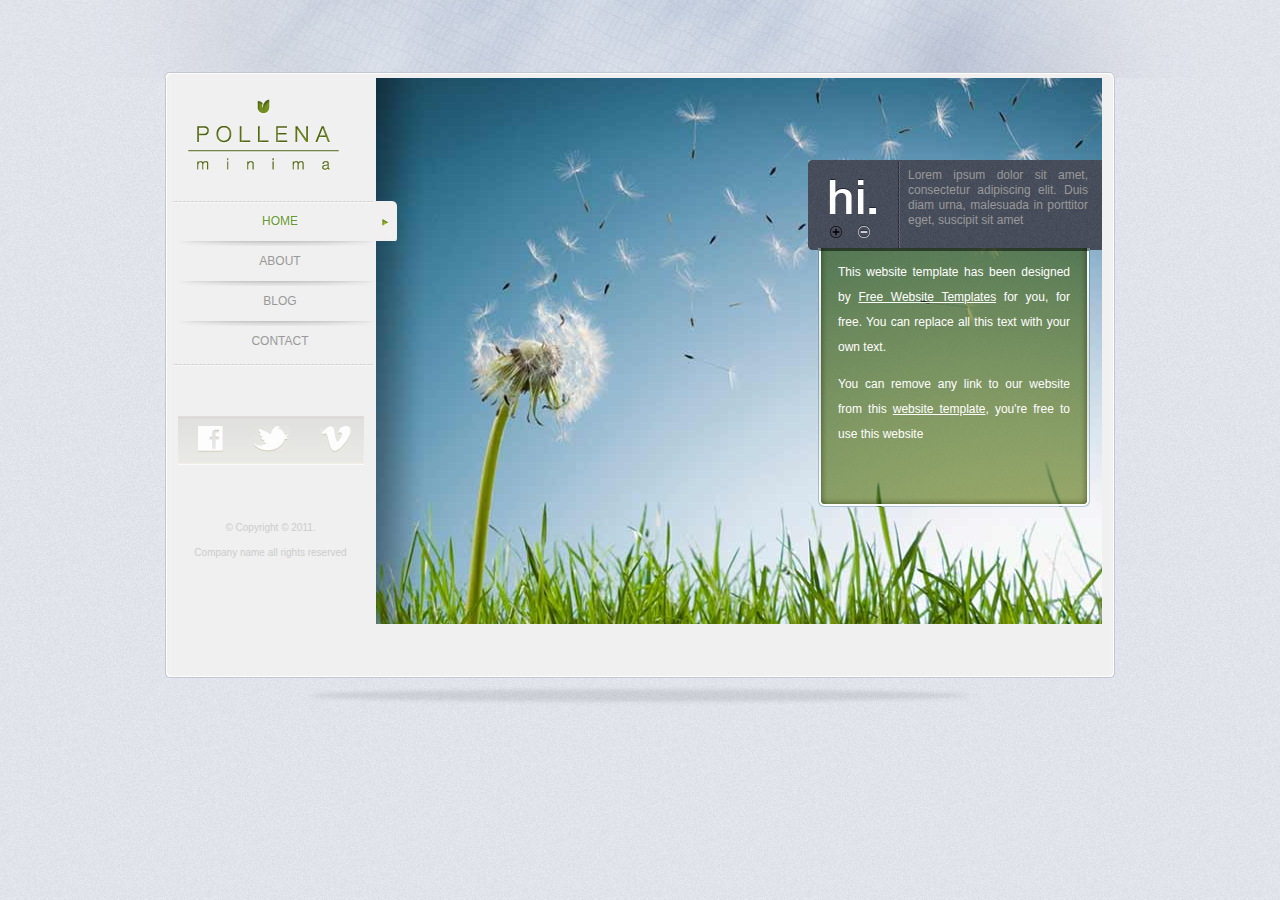
<file: YouTune/index.html>
<!DOCTYPE html >
<!--  Website template by freewebsitetemplates.com  -->
<html>

<head>
	<title>Minimalistic Web Template</title>
	<meta  charset="iso-8859-1" />
	<link href="css/style.css" rel="stylesheet" type="text/css" />
	<!--[if IE 6]>
		<link href="css/ie6.css" rel="stylesheet" type="text/css" />
	<![endif]-->
	<!--[if IE 7]>
        <link href="css/ie7.css" rel="stylesheet" type="text/css" />  
	<![endif]-->
</head>

<body>
	  <div id="background">
			  <div id="page">
			
					 <div class="header">
						<div class="footer">
							<div class="body">
							  
									<div id="sidebar">
									    <a href="index.html"><img id="logo" src="images/logo.gif" with="154" height="74" alt="" title=""/></a>
									
										
										<ul class="navigation">
										    <li class="active" ><a href="index.html">HOME</a></li>
											<li><a href="about.html">ABOUT</a></li>
											<li><a href="blog.html">BLOG</a></li>
											<li class="last" ><a href="contact.html">CONTACT</a></li>
										</ul>
										
										<div class="connect">
										    <a href="http://facebook.com/freewebsitetemplates" class="facebook">&nbsp;</a>
											<a href="http://twitter.com/fwtemplates" class="twitter">&nbsp;</a>
											<a href="http://www.youtube.com/fwtemplates" class="vimeo">&nbsp;</a>
										</div>
										
										<div class="footenote">
										  <span>&copy; Copyright &copy; 2011.</span>
										  <span><a href="index.html">Company name</a> all rights reserved</span>
										</div>
										
									</div>
									<div id="content" >
									
									    <img src="images/cotton-flower.jpg" width="726" height="546" alt="" title="">
										<div class="featured">
										      <div class="header">
											     <ul>
														<li class="first">
															<!--<p>hi.</p> -->
															<img src="images/hi.jpg" width="50" height="62" alt="" title="" >
														</li>
														<li class="last">
															<p>
																Lorem ipsum dolor sit amet, consectetur adipiscing elit. Duis diam urna, malesuada in porttitor eget, suscipit sit amet 
															</p>
														</li>
												 </ul>
											  </div>
											  <div class="body">
											    <p>
														This website template has been designed by <a href="http://www.freewebsitetemplates.com/">Free Website Templates</a> for you, for free. You can replace all this text with your own text.
												</p>
												
												<p>
														You can remove any link to our website from this <a href="http://www.freewebsitetemplates.com/">website template</a>, you're free to use this website 
												</p>
											  </div>
									    </div>
									</div>
						</div>
					 </div>
					 <div class="shadow">&nbsp;</div>
			  </div>    
	  </div>    
	
</body>
</html>
</file>
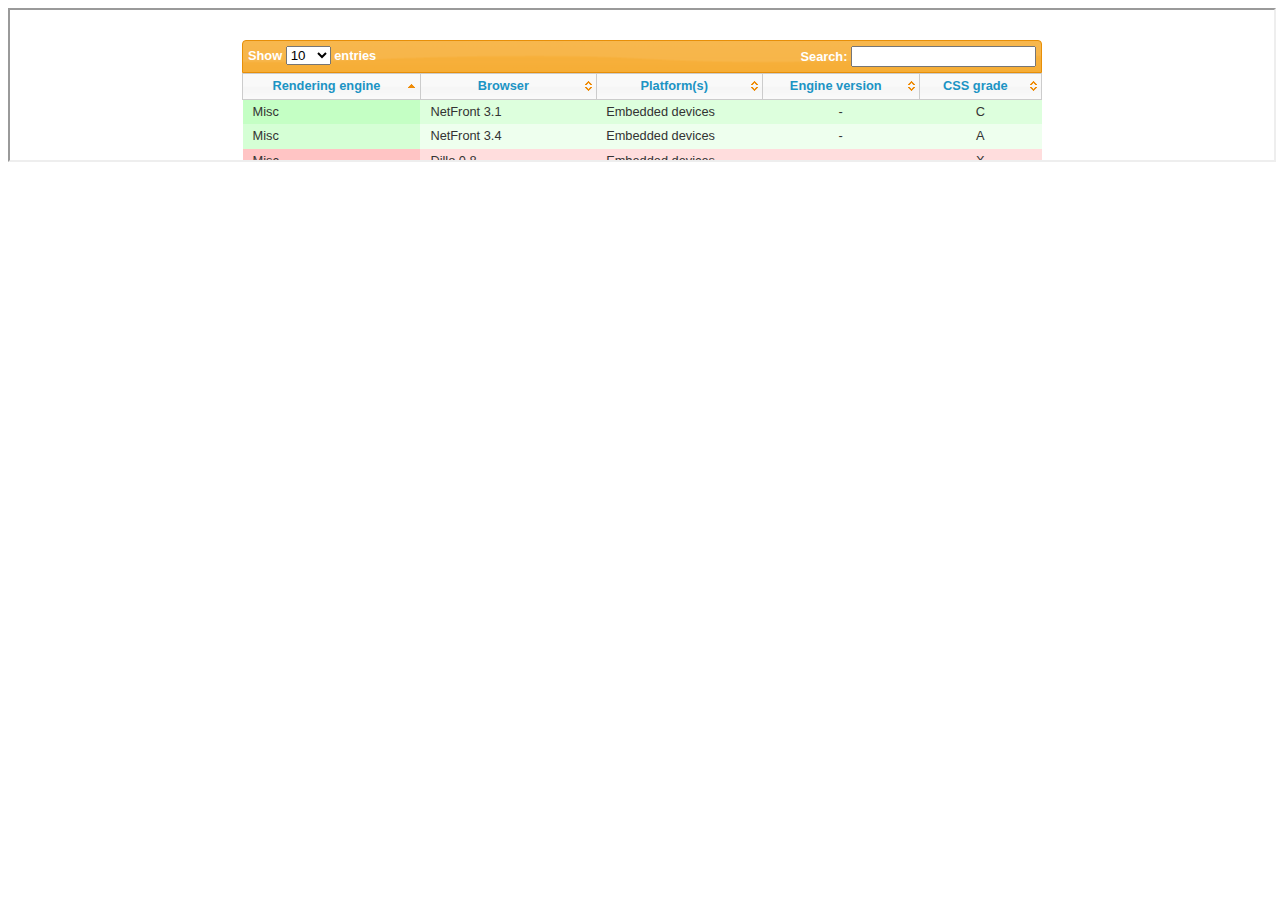
<file: pplayer/DataTables_CleanANDCustomised/index.html>
<!DOCTYPE HTML PUBLIC "-//W3C//DTD HTML 4.01//EN" "http://www.w3.org/TR/html4/strict.dtd">
<html>
	<head>
		<meta http-equiv="content-type" content="text/html; charset=utf-8" />
		
        <title>DataTables example</title>
		
	</head>
	<body>
        			
<iframe src="table.html" width="100%" height="100%" name="Main" id="frame_id" vspace="0" hspace="0" marginwidth="0" marginheight="0" scrolling="no" noresize></iframe>

	</body>
</html>
</file>
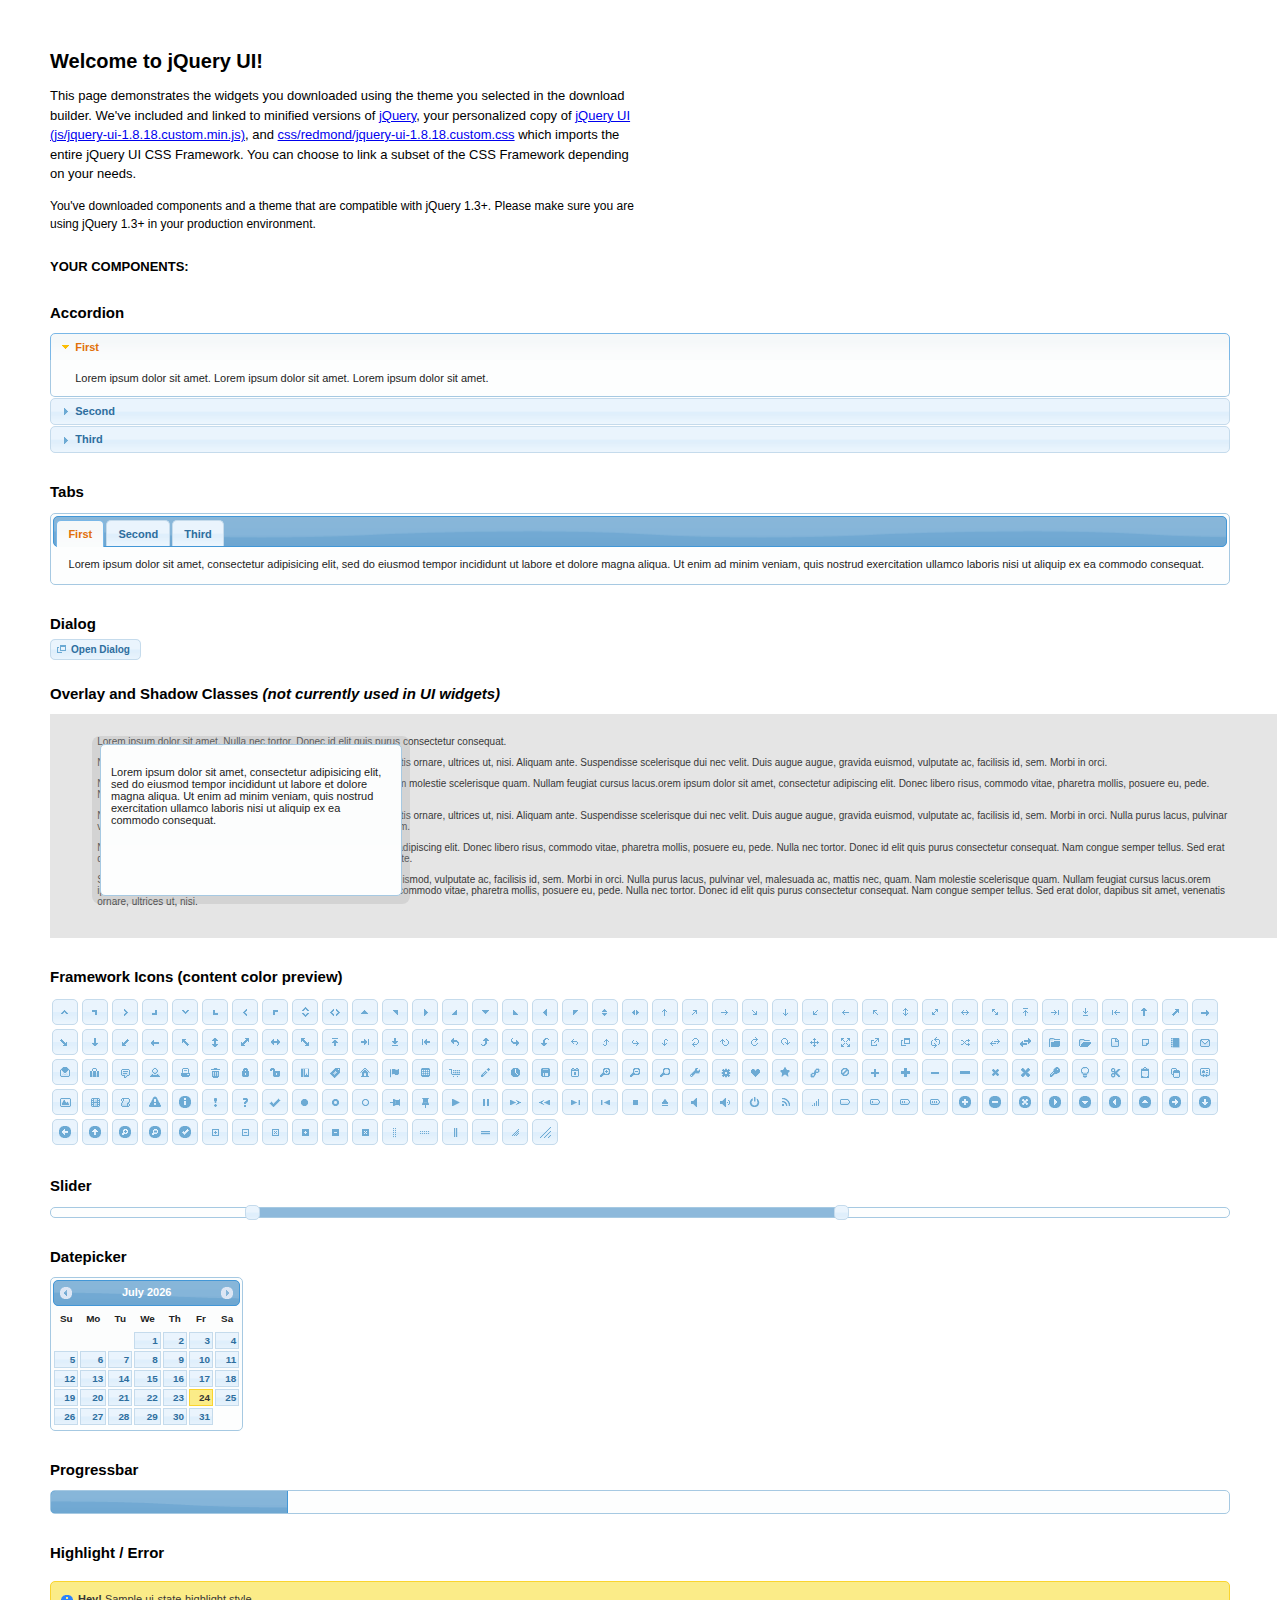
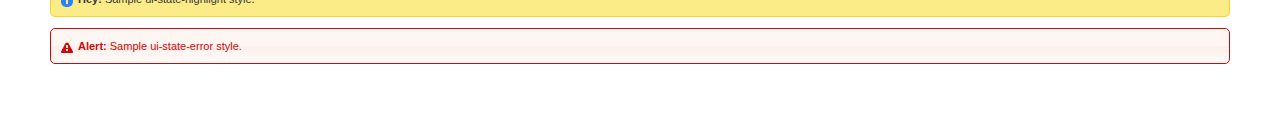
<file: pplayer/jqRedmond/index.html>
<!DOCTYPE html>
<html>
	<head>
		<meta http-equiv="Content-Type" content="text/html; charset=iso-8859-1" />
		<title>jQuery UI Example Page</title>
		<link type="text/css" href="css/redmond/jquery-ui-1.8.18.custom.css" rel="stylesheet" />	
		<script type="text/javascript" src="js/jquery-1.7.1.min.js"></script>
		<script type="text/javascript" src="js/jquery-ui-1.8.18.custom.min.js"></script>
		<script type="text/javascript">
			$(function(){

				// Accordion
				$("#accordion").accordion({ header: "h3" });
	
				// Tabs
				$('#tabs').tabs();
	

				// Dialog			
				$('#dialog').dialog({
					autoOpen: false,
					width: 600,
					buttons: {
						"Ok": function() { 
							$(this).dialog("close"); 
						}, 
						"Cancel": function() { 
							$(this).dialog("close"); 
						} 
					}
				});
				
				// Dialog Link
				$('#dialog_link').click(function(){
					$('#dialog').dialog('open');
					return false;
				});

				// Datepicker
				$('#datepicker').datepicker({
					inline: true
				});
				
				// Slider
				$('#slider').slider({
					range: true,
					values: [17, 67]
				});
				
				// Progressbar
				$("#progressbar").progressbar({
					value: 20 
				});
				
				//hover states on the static widgets
				$('#dialog_link, ul#icons li').hover(
					function() { $(this).addClass('ui-state-hover'); }, 
					function() { $(this).removeClass('ui-state-hover'); }
				);
				
			});
		</script>
		<style type="text/css">
			/*demo page css*/
			body{ font: 62.5% "Trebuchet MS", sans-serif; margin: 50px;}
			.demoHeaders { margin-top: 2em; }
			#dialog_link {padding: .4em 1em .4em 20px;text-decoration: none;position: relative;}
			#dialog_link span.ui-icon {margin: 0 5px 0 0;position: absolute;left: .2em;top: 50%;margin-top: -8px;}
			ul#icons {margin: 0; padding: 0;}
			ul#icons li {margin: 2px; position: relative; padding: 4px 0; cursor: pointer; float: left;  list-style: none;}
			ul#icons span.ui-icon {float: left; margin: 0 4px;}
		</style>	
	</head>
	<body>
	<h1>Welcome to jQuery UI!</h1>
	<p style="font-size: 1.3em; line-height: 1.5; margin: 1em 0; width: 50%;">This page demonstrates the widgets you downloaded using the theme you selected in the download builder. We've included and linked to minified versions of <a href="js/jquery-1.7.1.min.js">jQuery</a>, your personalized copy of <a href="js/jquery-ui-1.8.18.custom.min.js">jQuery UI (js/jquery-ui-1.8.18.custom.min.js)</a>, and <a href="css/redmond/jquery-ui-1.8.18.custom.css">css/redmond/jquery-ui-1.8.18.custom.css</a> which imports the entire jQuery UI CSS Framework. You can choose to link a subset of the CSS Framework depending on your needs. </p>
	<p style="font-size: 1.2em; line-height: 1.5; margin: 1em 0; width: 50%;">You've downloaded components and a theme that are compatible with jQuery 1.3+. Please make sure you are using jQuery 1.3+ in your production environment.</p>	

	<p style="font-weight: bold; margin: 2em 0 1em; font-size: 1.3em;">YOUR COMPONENTS:</p>
		
		<!-- Accordion -->
		<h2 class="demoHeaders">Accordion</h2>
		<div id="accordion">
			<div>
				<h3><a href="#">First</a></h3>
				<div>Lorem ipsum dolor sit amet. Lorem ipsum dolor sit amet. Lorem ipsum dolor sit amet.</div>
			</div>
			<div>
				<h3><a href="#">Second</a></h3>
				<div>Phasellus mattis tincidunt nibh.</div>
			</div>
			<div>
				<h3><a href="#">Third</a></h3>
				<div>Nam dui erat, auctor a, dignissim quis.</div>
			</div>
		</div>
	
		<!-- Tabs -->
		<h2 class="demoHeaders">Tabs</h2>
		<div id="tabs">
			<ul>
				<li><a href="#tabs-1">First</a></li>
				<li><a href="#tabs-2">Second</a></li>
				<li><a href="#tabs-3">Third</a></li>
			</ul>
			<div id="tabs-1">Lorem ipsum dolor sit amet, consectetur adipisicing elit, sed do eiusmod tempor incididunt ut labore et dolore magna aliqua. Ut enim ad minim veniam, quis nostrud exercitation ullamco laboris nisi ut aliquip ex ea commodo consequat.</div>
			<div id="tabs-2">Phasellus mattis tincidunt nibh. Cras orci urna, blandit id, pretium vel, aliquet ornare, felis. Maecenas scelerisque sem non nisl. Fusce sed lorem in enim dictum bibendum.</div>
			<div id="tabs-3">Nam dui erat, auctor a, dignissim quis, sollicitudin eu, felis. Pellentesque nisi urna, interdum eget, sagittis et, consequat vestibulum, lacus. Mauris porttitor ullamcorper augue.</div>
		</div>
	
		<!-- Dialog NOTE: Dialog is not generated by UI in this demo so it can be visually styled in themeroller-->
		<h2 class="demoHeaders">Dialog</h2>
		<p><a href="#" id="dialog_link" class="ui-state-default ui-corner-all"><span class="ui-icon ui-icon-newwin"></span>Open Dialog</a></p>
		
		
		<h2 class="demoHeaders">Overlay and Shadow Classes <em>(not currently used in UI widgets)</em></h2>
		<div style="position: relative; width: 96%; height: 200px; padding:1% 4%; overflow:hidden;" class="fakewindowcontain">
			<p>Lorem ipsum dolor sit amet,  Nulla nec tortor. Donec id elit quis purus consectetur consequat. </p><p>Nam congue semper tellus. Sed erat dolor, dapibus sit amet, venenatis ornare, ultrices ut, nisi. Aliquam ante. Suspendisse scelerisque dui nec velit. Duis augue augue, gravida euismod, vulputate ac, facilisis id, sem. Morbi in orci. </p><p>Nulla purus lacus, pulvinar vel, malesuada ac, mattis nec, quam. Nam molestie scelerisque quam. Nullam feugiat cursus lacus.orem ipsum dolor sit amet, consectetur adipiscing elit. Donec libero risus, commodo vitae, pharetra mollis, posuere eu, pede. Nulla nec tortor. Donec id elit quis purus consectetur consequat. </p><p>Nam congue semper tellus. Sed erat dolor, dapibus sit amet, venenatis ornare, ultrices ut, nisi. Aliquam ante. Suspendisse scelerisque dui nec velit. Duis augue augue, gravida euismod, vulputate ac, facilisis id, sem. Morbi in orci. Nulla purus lacus, pulvinar vel, malesuada ac, mattis nec, quam. Nam molestie scelerisque quam. </p><p>Nullam feugiat cursus lacus.orem ipsum dolor sit amet, consectetur adipiscing elit. Donec libero risus, commodo vitae, pharetra mollis, posuere eu, pede. Nulla nec tortor. Donec id elit quis purus consectetur consequat. Nam congue semper tellus. Sed erat dolor, dapibus sit amet, venenatis ornare, ultrices ut, nisi. Aliquam ante. </p><p>Suspendisse scelerisque dui nec velit. Duis augue augue, gravida euismod, vulputate ac, facilisis id, sem. Morbi in orci. Nulla purus lacus, pulvinar vel, malesuada ac, mattis nec, quam. Nam molestie scelerisque quam. Nullam feugiat cursus lacus.orem ipsum dolor sit amet, consectetur adipiscing elit. Donec libero risus, commodo vitae, pharetra mollis, posuere eu, pede. Nulla nec tortor. Donec id elit quis purus consectetur consequat. Nam congue semper tellus. Sed erat dolor, dapibus sit amet, venenatis ornare, ultrices ut, nisi. </p>
			
			<!-- ui-dialog -->
			<div class="ui-overlay"><div class="ui-widget-overlay"></div><div class="ui-widget-shadow ui-corner-all" style="width: 302px; height: 152px; position: absolute; left: 50px; top: 30px;"></div></div>
			<div style="position: absolute; width: 280px; height: 130px;left: 50px; top: 30px; padding: 10px;" class="ui-widget ui-widget-content ui-corner-all">
				<div class="ui-dialog-content ui-widget-content" style="background: none; border: 0;">
					<p>Lorem ipsum dolor sit amet, consectetur adipisicing elit, sed do eiusmod tempor incididunt ut labore et dolore magna aliqua. Ut enim ad minim veniam, quis nostrud exercitation ullamco laboris nisi ut aliquip ex ea commodo consequat.</p>
				</div>
			</div>
		
		</div>

		
		<!-- ui-dialog -->
		<div id="dialog" title="Dialog Title">
			<p>Lorem ipsum dolor sit amet, consectetur adipisicing elit, sed do eiusmod tempor incididunt ut labore et dolore magna aliqua. Ut enim ad minim veniam, quis nostrud exercitation ullamco laboris nisi ut aliquip ex ea commodo consequat.</p>
		</div>
			
				
				
		<h2 class="demoHeaders">Framework Icons (content color preview)</h2>
		<ul id="icons" class="ui-widget ui-helper-clearfix">
		
		<li class="ui-state-default ui-corner-all" title=".ui-icon-carat-1-n"><span class="ui-icon ui-icon-carat-1-n"></span></li>
		<li class="ui-state-default ui-corner-all" title=".ui-icon-carat-1-ne"><span class="ui-icon ui-icon-carat-1-ne"></span></li>
		<li class="ui-state-default ui-corner-all" title=".ui-icon-carat-1-e"><span class="ui-icon ui-icon-carat-1-e"></span></li>
		
		<li class="ui-state-default ui-corner-all" title=".ui-icon-carat-1-se"><span class="ui-icon ui-icon-carat-1-se"></span></li>
		<li class="ui-state-default ui-corner-all" title=".ui-icon-carat-1-s"><span class="ui-icon ui-icon-carat-1-s"></span></li>
		<li class="ui-state-default ui-corner-all" title=".ui-icon-carat-1-sw"><span class="ui-icon ui-icon-carat-1-sw"></span></li>
		<li class="ui-state-default ui-corner-all" title=".ui-icon-carat-1-w"><span class="ui-icon ui-icon-carat-1-w"></span></li>
		<li class="ui-state-default ui-corner-all" title=".ui-icon-carat-1-nw"><span class="ui-icon ui-icon-carat-1-nw"></span></li>
		<li class="ui-state-default ui-corner-all" title=".ui-icon-carat-2-n-s"><span class="ui-icon ui-icon-carat-2-n-s"></span></li>
		<li class="ui-state-default ui-corner-all" title=".ui-icon-carat-2-e-w"><span class="ui-icon ui-icon-carat-2-e-w"></span></li>
		<li class="ui-state-default ui-corner-all" title=".ui-icon-triangle-1-n"><span class="ui-icon ui-icon-triangle-1-n"></span></li>
		<li class="ui-state-default ui-corner-all" title=".ui-icon-triangle-1-ne"><span class="ui-icon ui-icon-triangle-1-ne"></span></li>
		
		<li class="ui-state-default ui-corner-all" title=".ui-icon-triangle-1-e"><span class="ui-icon ui-icon-triangle-1-e"></span></li>
		<li class="ui-state-default ui-corner-all" title=".ui-icon-triangle-1-se"><span class="ui-icon ui-icon-triangle-1-se"></span></li>
		<li class="ui-state-default ui-corner-all" title=".ui-icon-triangle-1-s"><span class="ui-icon ui-icon-triangle-1-s"></span></li>
		<li class="ui-state-default ui-corner-all" title=".ui-icon-triangle-1-sw"><span class="ui-icon ui-icon-triangle-1-sw"></span></li>
		<li class="ui-state-default ui-corner-all" title=".ui-icon-triangle-1-w"><span class="ui-icon ui-icon-triangle-1-w"></span></li>
		<li class="ui-state-default ui-corner-all" title=".ui-icon-triangle-1-nw"><span class="ui-icon ui-icon-triangle-1-nw"></span></li>
		<li class="ui-state-default ui-corner-all" title=".ui-icon-triangle-2-n-s"><span class="ui-icon ui-icon-triangle-2-n-s"></span></li>
		<li class="ui-state-default ui-corner-all" title=".ui-icon-triangle-2-e-w"><span class="ui-icon ui-icon-triangle-2-e-w"></span></li>
		<li class="ui-state-default ui-corner-all" title=".ui-icon-arrow-1-n"><span class="ui-icon ui-icon-arrow-1-n"></span></li>
		
		<li class="ui-state-default ui-corner-all" title=".ui-icon-arrow-1-ne"><span class="ui-icon ui-icon-arrow-1-ne"></span></li>
		<li class="ui-state-default ui-corner-all" title=".ui-icon-arrow-1-e"><span class="ui-icon ui-icon-arrow-1-e"></span></li>
		<li class="ui-state-default ui-corner-all" title=".ui-icon-arrow-1-se"><span class="ui-icon ui-icon-arrow-1-se"></span></li>
		<li class="ui-state-default ui-corner-all" title=".ui-icon-arrow-1-s"><span class="ui-icon ui-icon-arrow-1-s"></span></li>
		<li class="ui-state-default ui-corner-all" title=".ui-icon-arrow-1-sw"><span class="ui-icon ui-icon-arrow-1-sw"></span></li>
		<li class="ui-state-default ui-corner-all" title=".ui-icon-arrow-1-w"><span class="ui-icon ui-icon-arrow-1-w"></span></li>
		<li class="ui-state-default ui-corner-all" title=".ui-icon-arrow-1-nw"><span class="ui-icon ui-icon-arrow-1-nw"></span></li>
		<li class="ui-state-default ui-corner-all" title=".ui-icon-arrow-2-n-s"><span class="ui-icon ui-icon-arrow-2-n-s"></span></li>
		<li class="ui-state-default ui-corner-all" title=".ui-icon-arrow-2-ne-sw"><span class="ui-icon ui-icon-arrow-2-ne-sw"></span></li>
		
		<li class="ui-state-default ui-corner-all" title=".ui-icon-arrow-2-e-w"><span class="ui-icon ui-icon-arrow-2-e-w"></span></li>
		<li class="ui-state-default ui-corner-all" title=".ui-icon-arrow-2-se-nw"><span class="ui-icon ui-icon-arrow-2-se-nw"></span></li>
		<li class="ui-state-default ui-corner-all" title=".ui-icon-arrowstop-1-n"><span class="ui-icon ui-icon-arrowstop-1-n"></span></li>
		<li class="ui-state-default ui-corner-all" title=".ui-icon-arrowstop-1-e"><span class="ui-icon ui-icon-arrowstop-1-e"></span></li>
		<li class="ui-state-default ui-corner-all" title=".ui-icon-arrowstop-1-s"><span class="ui-icon ui-icon-arrowstop-1-s"></span></li>
		<li class="ui-state-default ui-corner-all" title=".ui-icon-arrowstop-1-w"><span class="ui-icon ui-icon-arrowstop-1-w"></span></li>
		<li class="ui-state-default ui-corner-all" title=".ui-icon-arrowthick-1-n"><span class="ui-icon ui-icon-arrowthick-1-n"></span></li>
		<li class="ui-state-default ui-corner-all" title=".ui-icon-arrowthick-1-ne"><span class="ui-icon ui-icon-arrowthick-1-ne"></span></li>
		<li class="ui-state-default ui-corner-all" title=".ui-icon-arrowthick-1-e"><span class="ui-icon ui-icon-arrowthick-1-e"></span></li>
		
		<li class="ui-state-default ui-corner-all" title=".ui-icon-arrowthick-1-se"><span class="ui-icon ui-icon-arrowthick-1-se"></span></li>
		<li class="ui-state-default ui-corner-all" title=".ui-icon-arrowthick-1-s"><span class="ui-icon ui-icon-arrowthick-1-s"></span></li>
		<li class="ui-state-default ui-corner-all" title=".ui-icon-arrowthick-1-sw"><span class="ui-icon ui-icon-arrowthick-1-sw"></span></li>
		<li class="ui-state-default ui-corner-all" title=".ui-icon-arrowthick-1-w"><span class="ui-icon ui-icon-arrowthick-1-w"></span></li>
		<li class="ui-state-default ui-corner-all" title=".ui-icon-arrowthick-1-nw"><span class="ui-icon ui-icon-arrowthick-1-nw"></span></li>
		<li class="ui-state-default ui-corner-all" title=".ui-icon-arrowthick-2-n-s"><span class="ui-icon ui-icon-arrowthick-2-n-s"></span></li>
		<li class="ui-state-default ui-corner-all" title=".ui-icon-arrowthick-2-ne-sw"><span class="ui-icon ui-icon-arrowthick-2-ne-sw"></span></li>
		<li class="ui-state-default ui-corner-all" title=".ui-icon-arrowthick-2-e-w"><span class="ui-icon ui-icon-arrowthick-2-e-w"></span></li>
		<li class="ui-state-default ui-corner-all" title=".ui-icon-arrowthick-2-se-nw"><span class="ui-icon ui-icon-arrowthick-2-se-nw"></span></li>
		
		<li class="ui-state-default ui-corner-all" title=".ui-icon-arrowthickstop-1-n"><span class="ui-icon ui-icon-arrowthickstop-1-n"></span></li>
		<li class="ui-state-default ui-corner-all" title=".ui-icon-arrowthickstop-1-e"><span class="ui-icon ui-icon-arrowthickstop-1-e"></span></li>
		<li class="ui-state-default ui-corner-all" title=".ui-icon-arrowthickstop-1-s"><span class="ui-icon ui-icon-arrowthickstop-1-s"></span></li>
		<li class="ui-state-default ui-corner-all" title=".ui-icon-arrowthickstop-1-w"><span class="ui-icon ui-icon-arrowthickstop-1-w"></span></li>
		<li class="ui-state-default ui-corner-all" title=".ui-icon-arrowreturnthick-1-w"><span class="ui-icon ui-icon-arrowreturnthick-1-w"></span></li>
		<li class="ui-state-default ui-corner-all" title=".ui-icon-arrowreturnthick-1-n"><span class="ui-icon ui-icon-arrowreturnthick-1-n"></span></li>
		<li class="ui-state-default ui-corner-all" title=".ui-icon-arrowreturnthick-1-e"><span class="ui-icon ui-icon-arrowreturnthick-1-e"></span></li>
		<li class="ui-state-default ui-corner-all" title=".ui-icon-arrowreturnthick-1-s"><span class="ui-icon ui-icon-arrowreturnthick-1-s"></span></li>
		<li class="ui-state-default ui-corner-all" title=".ui-icon-arrowreturn-1-w"><span class="ui-icon ui-icon-arrowreturn-1-w"></span></li>
		
		<li class="ui-state-default ui-corner-all" title=".ui-icon-arrowreturn-1-n"><span class="ui-icon ui-icon-arrowreturn-1-n"></span></li>
		<li class="ui-state-default ui-corner-all" title=".ui-icon-arrowreturn-1-e"><span class="ui-icon ui-icon-arrowreturn-1-e"></span></li>
		<li class="ui-state-default ui-corner-all" title=".ui-icon-arrowreturn-1-s"><span class="ui-icon ui-icon-arrowreturn-1-s"></span></li>
		<li class="ui-state-default ui-corner-all" title=".ui-icon-arrowrefresh-1-w"><span class="ui-icon ui-icon-arrowrefresh-1-w"></span></li>
		<li class="ui-state-default ui-corner-all" title=".ui-icon-arrowrefresh-1-n"><span class="ui-icon ui-icon-arrowrefresh-1-n"></span></li>
		<li class="ui-state-default ui-corner-all" title=".ui-icon-arrowrefresh-1-e"><span class="ui-icon ui-icon-arrowrefresh-1-e"></span></li>
		<li class="ui-state-default ui-corner-all" title=".ui-icon-arrowrefresh-1-s"><span class="ui-icon ui-icon-arrowrefresh-1-s"></span></li>
		<li class="ui-state-default ui-corner-all" title=".ui-icon-arrow-4"><span class="ui-icon ui-icon-arrow-4"></span></li>
		<li class="ui-state-default ui-corner-all" title=".ui-icon-arrow-4-diag"><span class="ui-icon ui-icon-arrow-4-diag"></span></li>
		
		<li class="ui-state-default ui-corner-all" title=".ui-icon-extlink"><span class="ui-icon ui-icon-extlink"></span></li>
		<li class="ui-state-default ui-corner-all" title=".ui-icon-newwin"><span class="ui-icon ui-icon-newwin"></span></li>
		<li class="ui-state-default ui-corner-all" title=".ui-icon-refresh"><span class="ui-icon ui-icon-refresh"></span></li>
		<li class="ui-state-default ui-corner-all" title=".ui-icon-shuffle"><span class="ui-icon ui-icon-shuffle"></span></li>
		<li class="ui-state-default ui-corner-all" title=".ui-icon-transfer-e-w"><span class="ui-icon ui-icon-transfer-e-w"></span></li>
		<li class="ui-state-default ui-corner-all" title=".ui-icon-transferthick-e-w"><span class="ui-icon ui-icon-transferthick-e-w"></span></li>
		<li class="ui-state-default ui-corner-all" title=".ui-icon-folder-collapsed"><span class="ui-icon ui-icon-folder-collapsed"></span></li>
		<li class="ui-state-default ui-corner-all" title=".ui-icon-folder-open"><span class="ui-icon ui-icon-folder-open"></span></li>
		<li class="ui-state-default ui-corner-all" title=".ui-icon-document"><span class="ui-icon ui-icon-document"></span></li>
		
		<li class="ui-state-default ui-corner-all" title=".ui-icon-document-b"><span class="ui-icon ui-icon-document-b"></span></li>
		<li class="ui-state-default ui-corner-all" title=".ui-icon-note"><span class="ui-icon ui-icon-note"></span></li>
		<li class="ui-state-default ui-corner-all" title=".ui-icon-mail-closed"><span class="ui-icon ui-icon-mail-closed"></span></li>
		<li class="ui-state-default ui-corner-all" title=".ui-icon-mail-open"><span class="ui-icon ui-icon-mail-open"></span></li>
		<li class="ui-state-default ui-corner-all" title=".ui-icon-suitcase"><span class="ui-icon ui-icon-suitcase"></span></li>
		<li class="ui-state-default ui-corner-all" title=".ui-icon-comment"><span class="ui-icon ui-icon-comment"></span></li>
		<li class="ui-state-default ui-corner-all" title=".ui-icon-person"><span class="ui-icon ui-icon-person"></span></li>
		<li class="ui-state-default ui-corner-all" title=".ui-icon-print"><span class="ui-icon ui-icon-print"></span></li>
		<li class="ui-state-default ui-corner-all" title=".ui-icon-trash"><span class="ui-icon ui-icon-trash"></span></li>
		
		<li class="ui-state-default ui-corner-all" title=".ui-icon-locked"><span class="ui-icon ui-icon-locked"></span></li>
		<li class="ui-state-default ui-corner-all" title=".ui-icon-unlocked"><span class="ui-icon ui-icon-unlocked"></span></li>
		<li class="ui-state-default ui-corner-all" title=".ui-icon-bookmark"><span class="ui-icon ui-icon-bookmark"></span></li>
		<li class="ui-state-default ui-corner-all" title=".ui-icon-tag"><span class="ui-icon ui-icon-tag"></span></li>
		<li class="ui-state-default ui-corner-all" title=".ui-icon-home"><span class="ui-icon ui-icon-home"></span></li>
		<li class="ui-state-default ui-corner-all" title=".ui-icon-flag"><span class="ui-icon ui-icon-flag"></span></li>
		<li class="ui-state-default ui-corner-all" title=".ui-icon-calculator"><span class="ui-icon ui-icon-calculator"></span></li>
		<li class="ui-state-default ui-corner-all" title=".ui-icon-cart"><span class="ui-icon ui-icon-cart"></span></li>
		<li class="ui-state-default ui-corner-all" title=".ui-icon-pencil"><span class="ui-icon ui-icon-pencil"></span></li>
		
		<li class="ui-state-default ui-corner-all" title=".ui-icon-clock"><span class="ui-icon ui-icon-clock"></span></li>
		<li class="ui-state-default ui-corner-all" title=".ui-icon-disk"><span class="ui-icon ui-icon-disk"></span></li>
		<li class="ui-state-default ui-corner-all" title=".ui-icon-calendar"><span class="ui-icon ui-icon-calendar"></span></li>
		<li class="ui-state-default ui-corner-all" title=".ui-icon-zoomin"><span class="ui-icon ui-icon-zoomin"></span></li>
		<li class="ui-state-default ui-corner-all" title=".ui-icon-zoomout"><span class="ui-icon ui-icon-zoomout"></span></li>
		<li class="ui-state-default ui-corner-all" title=".ui-icon-search"><span class="ui-icon ui-icon-search"></span></li>
		<li class="ui-state-default ui-corner-all" title=".ui-icon-wrench"><span class="ui-icon ui-icon-wrench"></span></li>
		<li class="ui-state-default ui-corner-all" title=".ui-icon-gear"><span class="ui-icon ui-icon-gear"></span></li>
		<li class="ui-state-default ui-corner-all" title=".ui-icon-heart"><span class="ui-icon ui-icon-heart"></span></li>
		
		<li class="ui-state-default ui-corner-all" title=".ui-icon-star"><span class="ui-icon ui-icon-star"></span></li>
		<li class="ui-state-default ui-corner-all" title=".ui-icon-link"><span class="ui-icon ui-icon-link"></span></li>
		<li class="ui-state-default ui-corner-all" title=".ui-icon-cancel"><span class="ui-icon ui-icon-cancel"></span></li>
		<li class="ui-state-default ui-corner-all" title=".ui-icon-plus"><span class="ui-icon ui-icon-plus"></span></li>
		<li class="ui-state-default ui-corner-all" title=".ui-icon-plusthick"><span class="ui-icon ui-icon-plusthick"></span></li>
		<li class="ui-state-default ui-corner-all" title=".ui-icon-minus"><span class="ui-icon ui-icon-minus"></span></li>
		<li class="ui-state-default ui-corner-all" title=".ui-icon-minusthick"><span class="ui-icon ui-icon-minusthick"></span></li>
		<li class="ui-state-default ui-corner-all" title=".ui-icon-close"><span class="ui-icon ui-icon-close"></span></li>
		<li class="ui-state-default ui-corner-all" title=".ui-icon-closethick"><span class="ui-icon ui-icon-closethick"></span></li>
		
		<li class="ui-state-default ui-corner-all" title=".ui-icon-key"><span class="ui-icon ui-icon-key"></span></li>
		<li class="ui-state-default ui-corner-all" title=".ui-icon-lightbulb"><span class="ui-icon ui-icon-lightbulb"></span></li>
		<li class="ui-state-default ui-corner-all" title=".ui-icon-scissors"><span class="ui-icon ui-icon-scissors"></span></li>
		<li class="ui-state-default ui-corner-all" title=".ui-icon-clipboard"><span class="ui-icon ui-icon-clipboard"></span></li>
		<li class="ui-state-default ui-corner-all" title=".ui-icon-copy"><span class="ui-icon ui-icon-copy"></span></li>
		<li class="ui-state-default ui-corner-all" title=".ui-icon-contact"><span class="ui-icon ui-icon-contact"></span></li>
		<li class="ui-state-default ui-corner-all" title=".ui-icon-image"><span class="ui-icon ui-icon-image"></span></li>
		<li class="ui-state-default ui-corner-all" title=".ui-icon-video"><span class="ui-icon ui-icon-video"></span></li>
		<li class="ui-state-default ui-corner-all" title=".ui-icon-script"><span class="ui-icon ui-icon-script"></span></li>
		<li class="ui-state-default ui-corner-all" title=".ui-icon-alert"><span class="ui-icon ui-icon-alert"></span></li>
		
		<li class="ui-state-default ui-corner-all" title=".ui-icon-info"><span class="ui-icon ui-icon-info"></span></li>
		<li class="ui-state-default ui-corner-all" title=".ui-icon-notice"><span class="ui-icon ui-icon-notice"></span></li>
		<li class="ui-state-default ui-corner-all" title=".ui-icon-help"><span class="ui-icon ui-icon-help"></span></li>
		<li class="ui-state-default ui-corner-all" title=".ui-icon-check"><span class="ui-icon ui-icon-check"></span></li>
		<li class="ui-state-default ui-corner-all" title=".ui-icon-bullet"><span class="ui-icon ui-icon-bullet"></span></li>
		<li class="ui-state-default ui-corner-all" title=".ui-icon-radio-off"><span class="ui-icon ui-icon-radio-off"></span></li>
		<li class="ui-state-default ui-corner-all" title=".ui-icon-radio-on"><span class="ui-icon ui-icon-radio-on"></span></li>
		<li class="ui-state-default ui-corner-all" title=".ui-icon-pin-w"><span class="ui-icon ui-icon-pin-w"></span></li>
		<li class="ui-state-default ui-corner-all" title=".ui-icon-pin-s"><span class="ui-icon ui-icon-pin-s"></span></li>
		<li class="ui-state-default ui-corner-all" title=".ui-icon-play"><span class="ui-icon ui-icon-play"></span></li>
		<li class="ui-state-default ui-corner-all" title=".ui-icon-pause"><span class="ui-icon ui-icon-pause"></span></li>
		
		<li class="ui-state-default ui-corner-all" title=".ui-icon-seek-next"><span class="ui-icon ui-icon-seek-next"></span></li>
		<li class="ui-state-default ui-corner-all" title=".ui-icon-seek-prev"><span class="ui-icon ui-icon-seek-prev"></span></li>
		<li class="ui-state-default ui-corner-all" title=".ui-icon-seek-end"><span class="ui-icon ui-icon-seek-end"></span></li>
		<li class="ui-state-default ui-corner-all" title=".ui-icon-seek-first"><span class="ui-icon ui-icon-seek-first"></span></li>
		<li class="ui-state-default ui-corner-all" title=".ui-icon-stop"><span class="ui-icon ui-icon-stop"></span></li>
		<li class="ui-state-default ui-corner-all" title=".ui-icon-eject"><span class="ui-icon ui-icon-eject"></span></li>
		<li class="ui-state-default ui-corner-all" title=".ui-icon-volume-off"><span class="ui-icon ui-icon-volume-off"></span></li>
		<li class="ui-state-default ui-corner-all" title=".ui-icon-volume-on"><span class="ui-icon ui-icon-volume-on"></span></li>
		<li class="ui-state-default ui-corner-all" title=".ui-icon-power"><span class="ui-icon ui-icon-power"></span></li>
		
		<li class="ui-state-default ui-corner-all" title=".ui-icon-signal-diag"><span class="ui-icon ui-icon-signal-diag"></span></li>
		<li class="ui-state-default ui-corner-all" title=".ui-icon-signal"><span class="ui-icon ui-icon-signal"></span></li>
		<li class="ui-state-default ui-corner-all" title=".ui-icon-battery-0"><span class="ui-icon ui-icon-battery-0"></span></li>
		<li class="ui-state-default ui-corner-all" title=".ui-icon-battery-1"><span class="ui-icon ui-icon-battery-1"></span></li>
		<li class="ui-state-default ui-corner-all" title=".ui-icon-battery-2"><span class="ui-icon ui-icon-battery-2"></span></li>
		<li class="ui-state-default ui-corner-all" title=".ui-icon-battery-3"><span class="ui-icon ui-icon-battery-3"></span></li>
		<li class="ui-state-default ui-corner-all" title=".ui-icon-circle-plus"><span class="ui-icon ui-icon-circle-plus"></span></li>
		<li class="ui-state-default ui-corner-all" title=".ui-icon-circle-minus"><span class="ui-icon ui-icon-circle-minus"></span></li>
		<li class="ui-state-default ui-corner-all" title=".ui-icon-circle-close"><span class="ui-icon ui-icon-circle-close"></span></li>
		
		<li class="ui-state-default ui-corner-all" title=".ui-icon-circle-triangle-e"><span class="ui-icon ui-icon-circle-triangle-e"></span></li>
		<li class="ui-state-default ui-corner-all" title=".ui-icon-circle-triangle-s"><span class="ui-icon ui-icon-circle-triangle-s"></span></li>
		<li class="ui-state-default ui-corner-all" title=".ui-icon-circle-triangle-w"><span class="ui-icon ui-icon-circle-triangle-w"></span></li>
		<li class="ui-state-default ui-corner-all" title=".ui-icon-circle-triangle-n"><span class="ui-icon ui-icon-circle-triangle-n"></span></li>
		<li class="ui-state-default ui-corner-all" title=".ui-icon-circle-arrow-e"><span class="ui-icon ui-icon-circle-arrow-e"></span></li>
		<li class="ui-state-default ui-corner-all" title=".ui-icon-circle-arrow-s"><span class="ui-icon ui-icon-circle-arrow-s"></span></li>
		<li class="ui-state-default ui-corner-all" title=".ui-icon-circle-arrow-w"><span class="ui-icon ui-icon-circle-arrow-w"></span></li>
		<li class="ui-state-default ui-corner-all" title=".ui-icon-circle-arrow-n"><span class="ui-icon ui-icon-circle-arrow-n"></span></li>
		<li class="ui-state-default ui-corner-all" title=".ui-icon-circle-zoomin"><span class="ui-icon ui-icon-circle-zoomin"></span></li>
		
		<li class="ui-state-default ui-corner-all" title=".ui-icon-circle-zoomout"><span class="ui-icon ui-icon-circle-zoomout"></span></li>
		<li class="ui-state-default ui-corner-all" title=".ui-icon-circle-check"><span class="ui-icon ui-icon-circle-check"></span></li>
		<li class="ui-state-default ui-corner-all" title=".ui-icon-circlesmall-plus"><span class="ui-icon ui-icon-circlesmall-plus"></span></li>
		<li class="ui-state-default ui-corner-all" title=".ui-icon-circlesmall-minus"><span class="ui-icon ui-icon-circlesmall-minus"></span></li>
		<li class="ui-state-default ui-corner-all" title=".ui-icon-circlesmall-close"><span class="ui-icon ui-icon-circlesmall-close"></span></li>
		<li class="ui-state-default ui-corner-all" title=".ui-icon-squaresmall-plus"><span class="ui-icon ui-icon-squaresmall-plus"></span></li>
		<li class="ui-state-default ui-corner-all" title=".ui-icon-squaresmall-minus"><span class="ui-icon ui-icon-squaresmall-minus"></span></li>
		<li class="ui-state-default ui-corner-all" title=".ui-icon-squaresmall-close"><span class="ui-icon ui-icon-squaresmall-close"></span></li>
		<li class="ui-state-default ui-corner-all" title=".ui-icon-grip-dotted-vertical"><span class="ui-icon ui-icon-grip-dotted-vertical"></span></li>
		
		<li class="ui-state-default ui-corner-all" title=".ui-icon-grip-dotted-horizontal"><span class="ui-icon ui-icon-grip-dotted-horizontal"></span></li>
		<li class="ui-state-default ui-corner-all" title=".ui-icon-grip-solid-vertical"><span class="ui-icon ui-icon-grip-solid-vertical"></span></li>
		<li class="ui-state-default ui-corner-all" title=".ui-icon-grip-solid-horizontal"><span class="ui-icon ui-icon-grip-solid-horizontal"></span></li>
		<li class="ui-state-default ui-corner-all" title=".ui-icon-gripsmall-diagonal-se"><span class="ui-icon ui-icon-gripsmall-diagonal-se"></span></li>
		<li class="ui-state-default ui-corner-all" title=".ui-icon-grip-diagonal-se"><span class="ui-icon ui-icon-grip-diagonal-se"></span></li>
		</ul>

	
		<!-- Slider -->
		<h2 class="demoHeaders">Slider</h2>
		<div id="slider"></div>
	
		<!-- Datepicker -->
		<h2 class="demoHeaders">Datepicker</h2>
		<div id="datepicker"></div>
	
		<!-- Progressbar -->
		<h2 class="demoHeaders">Progressbar</h2>	
		<div id="progressbar"></div>
			
		<!-- Highlight / Error -->
		<h2 class="demoHeaders">Highlight / Error</h2>
		<div class="ui-widget">
			<div class="ui-state-highlight ui-corner-all" style="margin-top: 20px; padding: 0 .7em;"> 
				<p><span class="ui-icon ui-icon-info" style="float: left; margin-right: .3em;"></span>
				<strong>Hey!</strong> Sample ui-state-highlight style.</p>
			</div>
		</div>
		<br/>
		<div class="ui-widget">
			<div class="ui-state-error ui-corner-all" style="padding: 0 .7em;"> 
				<p><span class="ui-icon ui-icon-alert" style="float: left; margin-right: .3em;"></span> 
				<strong>Alert:</strong> Sample ui-state-error style.</p>
			</div>
		</div>

	</body>
</html>
</file>
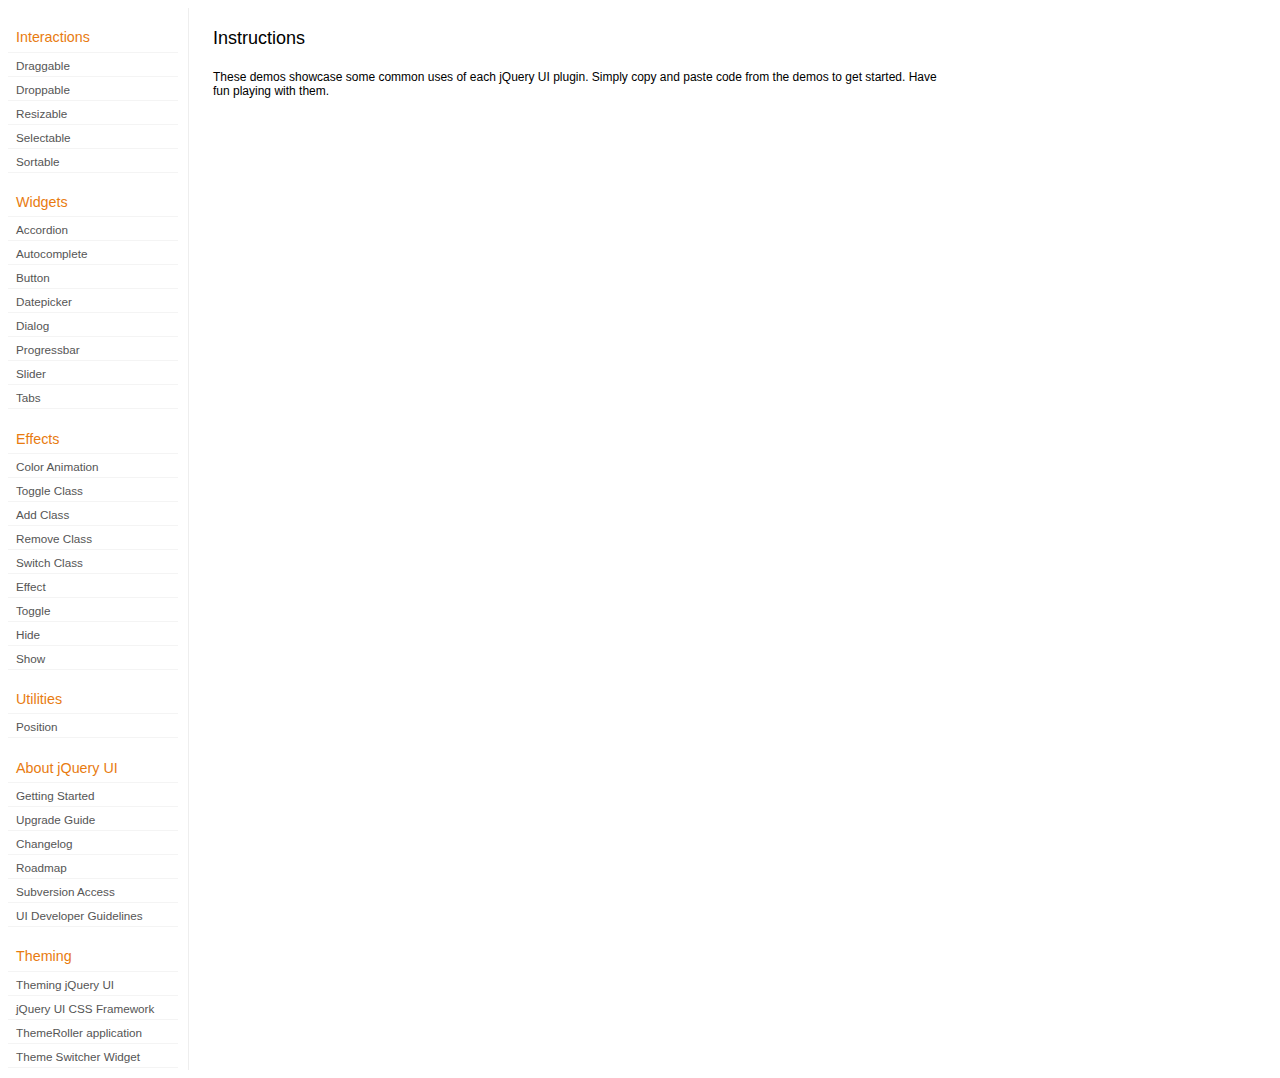
<file: YouTune/development-bundle/demos/index.html>
<!DOCTYPE html>
<html lang="en">
<head>
	<meta charset="UTF-8" />
	<meta http-equiv="Content-Type" content="text/html; charset=utf-8" />
	<title>jQuery UI Demos</title>
	<link type="text/css" href="../themes/base/jquery.ui.all.css" rel="stylesheet" />
	<link type="text/css" href="demos.css" rel="stylesheet" />
	<script type="text/javascript" src="../jquery-1.4.2.js"></script>
	<script type="text/javascript" src="../external/jquery.bgiframe-2.1.1.js"></script>
	<script type="text/javascript" src="../ui/jquery.ui.core.js"></script>
	<script type="text/javascript" src="../ui/jquery.ui.widget.js"></script>
	<script type="text/javascript" src="../ui/jquery.ui.mouse.js"></script>
	<script type="text/javascript" src="../ui/jquery.ui.accordion.js"></script>
	<script type="text/javascript" src="../ui/jquery.ui.autocomplete.js"></script>
	<script type="text/javascript" src="../ui/jquery.ui.button.js"></script>
	<script type="text/javascript" src="../ui/jquery.ui.datepicker.js"></script>
	<script type="text/javascript" src="../ui/jquery.ui.dialog.js"></script>
	<script type="text/javascript" src="../ui/jquery.ui.draggable.js"></script>
	<script type="text/javascript" src="../ui/jquery.ui.droppable.js"></script>
	<script type="text/javascript" src="../ui/jquery.ui.position.js"></script>
	<script type="text/javascript" src="../ui/jquery.ui.progressbar.js"></script>
	<script type="text/javascript" src="../ui/jquery.ui.resizable.js"></script>
	<script type="text/javascript" src="../ui/jquery.ui.selectable.js"></script>
	<script type="text/javascript" src="../ui/jquery.ui.slider.js"></script>
	<script type="text/javascript" src="../ui/jquery.ui.sortable.js"></script>
	<script type="text/javascript" src="../ui/jquery.ui.tabs.js"></script>
	<script type="text/javascript" src="../ui/jquery.effects.core.js"></script>
	<script type="text/javascript" src="../ui/jquery.effects.blind.js"></script>
	<script type="text/javascript" src="../ui/jquery.effects.bounce.js"></script>
	<script type="text/javascript" src="../ui/jquery.effects.clip.js"></script>
	<script type="text/javascript" src="../ui/jquery.effects.drop.js"></script>
	<script type="text/javascript" src="../ui/jquery.effects.explode.js"></script>
	<script type="text/javascript" src="../ui/jquery.effects.fold.js"></script>
	<script type="text/javascript" src="../ui/jquery.effects.highlight.js"></script>
	<script type="text/javascript" src="../ui/jquery.effects.pulsate.js"></script>
	<script type="text/javascript" src="../ui/jquery.effects.scale.js"></script>
	<script type="text/javascript" src="../ui/jquery.effects.shake.js"></script>
	<script type="text/javascript" src="../ui/jquery.effects.slide.js"></script>
	<script type="text/javascript" src="../ui/jquery.effects.transfer.js"></script>
	<script type="text/javascript" src="../ui/i18n/jquery.ui.datepicker-af.js"></script>
	<script type="text/javascript" src="../ui/i18n/jquery.ui.datepicker-ar.js"></script>
	<script type="text/javascript" src="../ui/i18n/jquery.ui.datepicker-az.js"></script>
	<script type="text/javascript" src="../ui/i18n/jquery.ui.datepicker-bs.js"></script>
	<script type="text/javascript" src="../ui/i18n/jquery.ui.datepicker-bg.js"></script>
	<script type="text/javascript" src="../ui/i18n/jquery.ui.datepicker-ca.js"></script>
	<script type="text/javascript" src="../ui/i18n/jquery.ui.datepicker-cs.js"></script>
	<script type="text/javascript" src="../ui/i18n/jquery.ui.datepicker-da.js"></script>
	<script type="text/javascript" src="../ui/i18n/jquery.ui.datepicker-de.js"></script>
	<script type="text/javascript" src="../ui/i18n/jquery.ui.datepicker-el.js"></script>
	<script type="text/javascript" src="../ui/i18n/jquery.ui.datepicker-en-GB.js"></script>
	<script type="text/javascript" src="../ui/i18n/jquery.ui.datepicker-eo.js"></script>
	<script type="text/javascript" src="../ui/i18n/jquery.ui.datepicker-es.js"></script>
	<script type="text/javascript" src="../ui/i18n/jquery.ui.datepicker-et.js"></script>
	<script type="text/javascript" src="../ui/i18n/jquery.ui.datepicker-eu.js"></script>
	<script type="text/javascript" src="../ui/i18n/jquery.ui.datepicker-fa.js"></script>
	<script type="text/javascript" src="../ui/i18n/jquery.ui.datepicker-fi.js"></script>
	<script type="text/javascript" src="../ui/i18n/jquery.ui.datepicker-fo.js"></script>
	<script type="text/javascript" src="../ui/i18n/jquery.ui.datepicker-fr.js"></script>
	<script type="text/javascript" src="../ui/i18n/jquery.ui.datepicker-fr-CH.js"></script>
	<script type="text/javascript" src="../ui/i18n/jquery.ui.datepicker-he.js"></script>
	<script type="text/javascript" src="../ui/i18n/jquery.ui.datepicker-hr.js"></script>
	<script type="text/javascript" src="../ui/i18n/jquery.ui.datepicker-hu.js"></script>
	<script type="text/javascript" src="../ui/i18n/jquery.ui.datepicker-hy.js"></script>
	<script type="text/javascript" src="../ui/i18n/jquery.ui.datepicker-id.js"></script>
	<script type="text/javascript" src="../ui/i18n/jquery.ui.datepicker-is.js"></script>
	<script type="text/javascript" src="../ui/i18n/jquery.ui.datepicker-it.js"></script>
	<script type="text/javascript" src="../ui/i18n/jquery.ui.datepicker-ja.js"></script>
	<script type="text/javascript" src="../ui/i18n/jquery.ui.datepicker-ko.js"></script>
	<script type="text/javascript" src="../ui/i18n/jquery.ui.datepicker-lt.js"></script>
	<script type="text/javascript" src="../ui/i18n/jquery.ui.datepicker-lv.js"></script>
	<script type="text/javascript" src="../ui/i18n/jquery.ui.datepicker-ms.js"></script>
	<script type="text/javascript" src="../ui/i18n/jquery.ui.datepicker-nl.js"></script>
	<script type="text/javascript" src="../ui/i18n/jquery.ui.datepicker-no.js"></script>
	<script type="text/javascript" src="../ui/i18n/jquery.ui.datepicker-pl.js"></script>
	<script type="text/javascript" src="../ui/i18n/jquery.ui.datepicker-pt-BR.js"></script>
	<script type="text/javascript" src="../ui/i18n/jquery.ui.datepicker-ro.js"></script>
	<script type="text/javascript" src="../ui/i18n/jquery.ui.datepicker-ru.js"></script>
	<script type="text/javascript" src="../ui/i18n/jquery.ui.datepicker-sk.js"></script>
	<script type="text/javascript" src="../ui/i18n/jquery.ui.datepicker-sl.js"></script>
	<script type="text/javascript" src="../ui/i18n/jquery.ui.datepicker-sq.js"></script>
	<script type="text/javascript" src="../ui/i18n/jquery.ui.datepicker-sr.js"></script>
	<script type="text/javascript" src="../ui/i18n/jquery.ui.datepicker-sr-SR.js"></script>
	<script type="text/javascript" src="../ui/i18n/jquery.ui.datepicker-sv.js"></script>
	<script type="text/javascript" src="../ui/i18n/jquery.ui.datepicker-ta.js"></script>
	<script type="text/javascript" src="../ui/i18n/jquery.ui.datepicker-th.js"></script>
	<script type="text/javascript" src="../ui/i18n/jquery.ui.datepicker-tr.js"></script>
	<script type="text/javascript" src="../ui/i18n/jquery.ui.datepicker-uk.js"></script>
	<script type="text/javascript" src="../ui/i18n/jquery.ui.datepicker-vi.js"></script>
	<script type="text/javascript" src="../ui/i18n/jquery.ui.datepicker-zh-CN.js"></script>
	<script type="text/javascript" src="../ui/i18n/jquery.ui.datepicker-zh-HK.js"></script>
	<script type="text/javascript" src="../ui/i18n/jquery.ui.datepicker-zh-TW.js"></script>
	<script type="text/javascript">
	jQuery(function($) {
		
		$('.left-nav a').click(function(ev) {
			window.location.hash = this.href.replace(/.+\/([^\/]+)\/index\.html/,'$1') + '|default';
			loadPage(this.href);
			$('.left-nav a.selected').removeClass('selected');
			$(this).addClass('selected');
			ev.preventDefault();
		});
		
		if (window.location.hash) {
			if (window.location.hash.indexOf('|') === -1) {
				window.location.hash += '|default';	
			}			
			var path = window.location.href.replace(/(index\.html)?#/,'');
			path = path.replace('\|','/') + '.html';
			loadPage(path);
		}		

		function loadPage(path) {			
			var section = path.replace(/\/[^\/]+\.html/,'');
			var header = section.replace(/.+\/([^\/]+)/,'$1').replace(/_/, ' ');
			
			$('td.normal div.normal')
				.empty()
				.append('<h4 class="demo-subheader">Functional demo:</h4>')
				.append('<h3 class="demo-header">'+ header +'</h3>')
				.append('<div id="demo-config"></div>')
				.find('#demo-config')
					.append('<div id="demo-frame"></div><div id="demo-config-menu"></div><div id="demo-link"><a class="demoWindowLink" href="#"><span class="ui-icon ui-icon-newwin"></span>Open demo in a new window</a></div>')
					.find('#demo-config-menu')
						.load(section + '/index.html .demos-nav', function() {
							$('#demo-config-menu a').each(function() {
								this.setAttribute('href', section + '/' + this.getAttribute('href').replace(/.+\/([^\/]+)/,'$1'));
								$(this).attr('target', 'demo-frame');
								$(this).click(function() {

									resetDemos();
									
									$(this).parents('ul').find('li').removeClass('demo-config-on');
									$(this).parent().addClass('demo-config-on');
									$('#demo-notes').fadeOut();

									//Set the hash to the actual page without ".html"
									window.location.hash = header + '|' + this.getAttribute('href').match((/\/([^\/\\]+)\.html/))[1];

									loadDemo(this.getAttribute('href'));

									return false;
								});
							});

							if (window.location.hash) {
								var demo = window.location.hash.split('|')[1];
								$('#demo-config-menu a').each(function(){
									if (this.href.indexOf(demo + '.html') !== -1) {
										$(this).parents('ul').find('li').removeClass('demo-config-on');
										$(this).parent().addClass('demo-config-on');									
										loadDemo(this.href);										
									}
								});
							}

							updateDemoNotes();
						})
					.end()
					.find('#demo-link a')
						.bind('click', function(ev){
							window.open(this.href);
							ev.preventDefault();
						})
					.end()
				.end()
			;
			
			resetDemos();
		}
				
		function loadDemo(path) {
			var directory = path.match(/([^\/]+)\/[^\/\.]+\.html$/)[1];
			$.get(path, function(data) {
				var source = data;
				data = data.replace(/<script.*>.*<\/script>/ig,""); // Remove script tags
				data = data.replace(/<\/?link.*>/ig,""); //Remove link tags
				data = data.replace(/<\/?html.*>/ig,""); //Remove html tag
				data = data.replace(/<\/?body.*>/ig,""); //Remove body tag
				data = data.replace(/<\/?head.*>/ig,""); //Remove head tag
				data = data.replace(/<\/?!doctype.*>/ig,""); //Remove doctype
				data = data.replace(/<title.*>.*<\/title>/ig,""); // Remove title tags
				data = data.replace(/((href|src)=["'])(?!(http|#))/ig, "$1" + directory + "/");

				$('#demo-style').remove();
				$('#demo-frame').empty().html(data);
				$('#demo-frame style').clone().appendTo('head').attr('id','demo-style');
				$('#demo-link a').attr('href', path);
				updateDemoNotes();
				updateDemoSource(source);
				
				if (/default.html$/.test(path)) {
					$.get("documentation/docs-" + path.match(/demos\/(.+)\//)[1] + ".html", function(html) {
						$("#demo-source").after(html);
						$("#widget-docs").tabs();
						$(".param-header").click(function() {
							$(this).parent().toggleClass("param-open").end().next().toggle();
						});
						$(".docs-list-header").each(function() {
							var header = $(this);
							var details = header.next().find(".param-details").hide();
							$("a:first", header).click(function() {
								details.show().parent().addClass("param-open");
								return false;
							});
							$("a:last", header).click(function() {
								details.hide().parent().removeClass("param-open");
								return false;
							});
						});
					});
				}
			});
		}

		function updateDemoNotes() {
			var notes = $('#demo-frame .demo-description');
			if ($('#demo-notes').length == 0) {
				$('<div id="demo-notes"></div>').insertAfter('#demo-config');
			}
			$('#demo-notes').hide().empty().html(notes.html());
			$('#demo-notes').show();
			notes.hide();
		}
		
		function updateDemoSource(source) {
			if ($('#demo-source').length == 0) {
				$('<div id="demo-source"><a href="#" class="source-closed">View Source</a><div><pre><code></code></pre></div></div>').insertAfter('#demo-notes');
				$('#demo-source').find(">a").click(function() {
					$(this).toggleClass("source-closed").toggleClass("source-open").next().toggle();
					return false;
				}).end().find(">div").hide();
			}
			var cleanedSource = source
				.replace('themes/base/jquery.ui.all.css', 'theme/jquery.ui.all.css')
				.replace(/\s*\x3Clink.*demos\x2Ecss.*\x3E\s*/, '\r\n\t')
				.replace(/\x2E\x2E\x2F\x2E\x2E\x2F/g, '');

			$('#demo-source code').empty().text(cleanedSource);
		}
		
		function resetDemos() {
			$.datepicker.setDefaults($.extend({showMonthAfterYear: false}, $.datepicker.regional['']));
			$(".ui-dialog-content").remove();			
		}
				
	});
	</script>
</head>
<body>

<table class="layout-grid" cellspacing="0" cellpadding="0">
	<tr>
		<td class="left-nav">
			<dl class="demos-nav">
				<dt>Interactions</dt>
					<dd><a href="draggable/index.html">Draggable</a></dd>
					<dd><a href="droppable/index.html">Droppable</a></dd>
					<dd><a href="resizable/index.html">Resizable</a></dd>
					<dd><a href="selectable/index.html">Selectable</a></dd>
					<dd><a href="sortable/index.html">Sortable</a></dd>
				<dt>Widgets</dt>
					<dd><a href="accordion/index.html">Accordion</a></dd>
					<dd><a href="autocomplete/index.html">Autocomplete</a></dd>
					<dd><a href="button/index.html">Button</a></dd>
					<dd><a href="datepicker/index.html">Datepicker</a></dd>
					<dd><a href="dialog/index.html">Dialog</a></dd>
					<dd><a href="progressbar/index.html">Progressbar</a></dd>
					<dd><a href="slider/index.html">Slider</a></dd>
					<dd><a href="tabs/index.html">Tabs</a></dd>
				<dt>Effects</dt>
					<dd><a href="animate/index.html">Color Animation</a></dd>
					<dd><a href="toggleClass/index.html">Toggle Class</a></dd>
					<dd><a href="addClass/index.html">Add Class</a></dd>
					<dd><a href="removeClass/index.html">Remove Class</a></dd>
					<dd><a href="switchClass/index.html">Switch Class</a></dd>
					<dd><a href="effect/index.html">Effect</a></dd>
					<dd><a href="toggle/index.html">Toggle</a></dd>
					<dd><a href="hide/index.html">Hide</a></dd>
					<dd><a href="show/index.html">Show</a></dd>
				<dt>Utilities</dt>
                    <dd><a href="position/index.html">Position</a></dd>
				<dt>About jQuery UI</dt>
					<dd><a href="http://jqueryui.com/docs/Getting_Started">Getting Started</a></dd>
					<dd><a href="http://jqueryui.com/docs/Upgrade_Guide">Upgrade Guide</a></dd>					
					<dd><a href="http://jqueryui.com/docs/Changelog">Changelog</a></dd>
					<dd><a href="http://jqueryui.com/docs/Roadmap">Roadmap</a></dd>
					<dd><a href="http://jqueryui.com/docs/Subversion">Subversion Access</a></dd>
					<dd><a href="http://jqueryui.com/docs/Developer_Guide">UI Developer Guidelines</a></dd>
				<dt>Theming</dt>
					<dd><a href="http://jqueryui.com/docs/Theming">Theming jQuery UI</a></dd>
					<dd><a href="http://jqueryui.com/docs/Theming/API">jQuery UI CSS Framework</a></dd>
					<dd><a href="http://jqueryui.com/docs/Theming/Themeroller">ThemeRoller application</a></dd>
					<dd><a href="http://jqueryui.com/docs/Theming/ThemeSwitcher">Theme Switcher Widget</a></dd>

			</dl>
		</td>
		<td class="normal">

			<div class="normal">

					<h3>Instructions</h3>
					<p>
						These demos showcase some common uses of each jQuery UI plugin. Simply copy and paste code from the demos to get started. Have fun playing with them.
					</p>
				
			</div>

		</td>
	</tr>
</table>
</body>
</html>
</file>
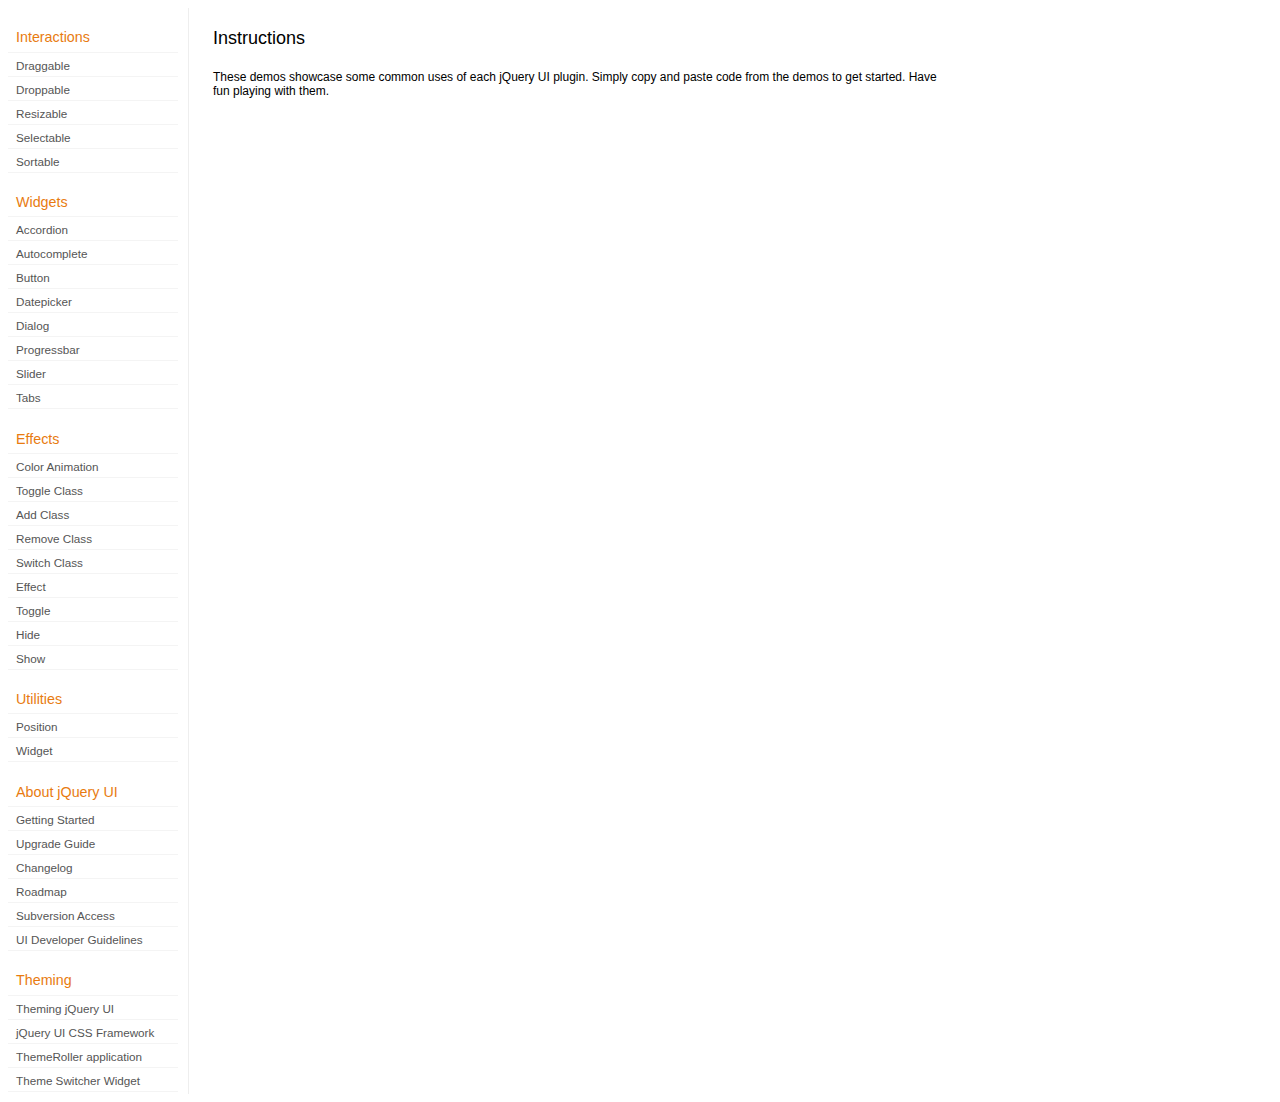
<file: pplayer/jqRedmond/development-bundle/demos/index.html>
<!DOCTYPE html>
<html lang="en">
<head>
	<meta charset="utf-8">
	<title>jQuery UI Demos</title>
	<link rel="stylesheet" href="../themes/base/jquery.ui.all.css">
	<link rel="stylesheet" href="demos.css">
	<script src="../jquery-1.7.1.js"></script>
	<script src="../external/jquery.bgiframe-2.1.2.js"></script>
	<script src="../ui/jquery.ui.core.js"></script>
	<script src="../ui/jquery.ui.widget.js"></script>
	<script src="../ui/jquery.ui.mouse.js"></script>
	<script src="../ui/jquery.ui.accordion.js"></script>
	<script src="../ui/jquery.ui.autocomplete.js"></script>
	<script src="../ui/jquery.ui.button.js"></script>
	<script src="../ui/jquery.ui.datepicker.js"></script>
	<script src="../ui/jquery.ui.dialog.js"></script>
	<script src="../ui/jquery.ui.draggable.js"></script>
	<script src="../ui/jquery.ui.droppable.js"></script>
	<script src="../ui/jquery.ui.position.js"></script>
	<script src="../ui/jquery.ui.progressbar.js"></script>
	<script src="../ui/jquery.ui.resizable.js"></script>
	<script src="../ui/jquery.ui.selectable.js"></script>
	<script src="../ui/jquery.ui.slider.js"></script>
	<script src="../ui/jquery.ui.sortable.js"></script>
	<script src="../ui/jquery.ui.tabs.js"></script>
	<script src="../ui/jquery.effects.core.js"></script>
	<script src="../ui/jquery.effects.blind.js"></script>
	<script src="../ui/jquery.effects.bounce.js"></script>
	<script src="../ui/jquery.effects.clip.js"></script>
	<script src="../ui/jquery.effects.drop.js"></script>
	<script src="../ui/jquery.effects.explode.js"></script>
	<script src="../ui/jquery.effects.fold.js"></script>
	<script src="../ui/jquery.effects.highlight.js"></script>
	<script src="../ui/jquery.effects.pulsate.js"></script>
	<script src="../ui/jquery.effects.scale.js"></script>
	<script src="../ui/jquery.effects.shake.js"></script>
	<script src="../ui/jquery.effects.slide.js"></script>
	<script src="../ui/jquery.effects.transfer.js"></script>
	<script src="../ui/i18n/jquery.ui.datepicker-af.js"></script>
	<script src="../ui/i18n/jquery.ui.datepicker-ar.js"></script>
	<script src="../ui/i18n/jquery.ui.datepicker-ar-DZ.js"></script>
	<script src="../ui/i18n/jquery.ui.datepicker-az.js"></script>
	<script src="../ui/i18n/jquery.ui.datepicker-bs.js"></script>
	<script src="../ui/i18n/jquery.ui.datepicker-bg.js"></script>
	<script src="../ui/i18n/jquery.ui.datepicker-ca.js"></script>
	<script src="../ui/i18n/jquery.ui.datepicker-cs.js"></script>
	<script src="../ui/i18n/jquery.ui.datepicker-cy-GB.js"></script>
	<script src="../ui/i18n/jquery.ui.datepicker-da.js"></script>
	<script src="../ui/i18n/jquery.ui.datepicker-de.js"></script>
	<script src="../ui/i18n/jquery.ui.datepicker-el.js"></script>
	<script src="../ui/i18n/jquery.ui.datepicker-en-AU.js"></script>
	<script src="../ui/i18n/jquery.ui.datepicker-en-GB.js"></script>
	<script src="../ui/i18n/jquery.ui.datepicker-en-NZ.js"></script>
	<script src="../ui/i18n/jquery.ui.datepicker-eo.js"></script>
	<script src="../ui/i18n/jquery.ui.datepicker-es.js"></script>
	<script src="../ui/i18n/jquery.ui.datepicker-et.js"></script>
	<script src="../ui/i18n/jquery.ui.datepicker-eu.js"></script>
	<script src="../ui/i18n/jquery.ui.datepicker-fa.js"></script>
	<script src="../ui/i18n/jquery.ui.datepicker-fi.js"></script>
	<script src="../ui/i18n/jquery.ui.datepicker-fo.js"></script>
	<script src="../ui/i18n/jquery.ui.datepicker-fr.js"></script>
	<script src="../ui/i18n/jquery.ui.datepicker-fr-CH.js"></script>
	<script src="../ui/i18n/jquery.ui.datepicker-gl.js"></script>
	<script src="../ui/i18n/jquery.ui.datepicker-he.js"></script>
	<script src="../ui/i18n/jquery.ui.datepicker-hi.js"></script>
	<script src="../ui/i18n/jquery.ui.datepicker-hr.js"></script>
	<script src="../ui/i18n/jquery.ui.datepicker-hu.js"></script>
	<script src="../ui/i18n/jquery.ui.datepicker-hy.js"></script>
	<script src="../ui/i18n/jquery.ui.datepicker-id.js"></script>
	<script src="../ui/i18n/jquery.ui.datepicker-is.js"></script>
	<script src="../ui/i18n/jquery.ui.datepicker-it.js"></script>
	<script src="../ui/i18n/jquery.ui.datepicker-ja.js"></script>
	<script src="../ui/i18n/jquery.ui.datepicker-kk.js"></script>
	<script src="../ui/i18n/jquery.ui.datepicker-km.js"></script>
	<script src="../ui/i18n/jquery.ui.datepicker-ko.js"></script>
	<script src="../ui/i18n/jquery.ui.datepicker-lb.js"></script>
	<script src="../ui/i18n/jquery.ui.datepicker-lt.js"></script>
	<script src="../ui/i18n/jquery.ui.datepicker-lv.js"></script>
	<script src="../ui/i18n/jquery.ui.datepicker-mk.js"></script>
	<script src="../ui/i18n/jquery.ui.datepicker-ml.js"></script>
	<script src="../ui/i18n/jquery.ui.datepicker-ms.js"></script>
	<script src="../ui/i18n/jquery.ui.datepicker-nl.js"></script>
	<script src="../ui/i18n/jquery.ui.datepicker-nl-BE.js"></script>
	<script src="../ui/i18n/jquery.ui.datepicker-no.js"></script>
	<script src="../ui/i18n/jquery.ui.datepicker-pl.js"></script>
	<script src="../ui/i18n/jquery.ui.datepicker-pt.js"></script>
	<script src="../ui/i18n/jquery.ui.datepicker-pt-BR.js"></script>
	<script src="../ui/i18n/jquery.ui.datepicker-rm.js"></script>
	<script src="../ui/i18n/jquery.ui.datepicker-ro.js"></script>
	<script src="../ui/i18n/jquery.ui.datepicker-ru.js"></script>
	<script src="../ui/i18n/jquery.ui.datepicker-sk.js"></script>
	<script src="../ui/i18n/jquery.ui.datepicker-sl.js"></script>
	<script src="../ui/i18n/jquery.ui.datepicker-sq.js"></script>
	<script src="../ui/i18n/jquery.ui.datepicker-sr.js"></script>
	<script src="../ui/i18n/jquery.ui.datepicker-sr-SR.js"></script>
	<script src="../ui/i18n/jquery.ui.datepicker-sv.js"></script>
	<script src="../ui/i18n/jquery.ui.datepicker-ta.js"></script>
	<script src="../ui/i18n/jquery.ui.datepicker-th.js"></script>
	<script src="../ui/i18n/jquery.ui.datepicker-tj.js"></script>
	<script src="../ui/i18n/jquery.ui.datepicker-tr.js"></script>
	<script src="../ui/i18n/jquery.ui.datepicker-uk.js"></script>
	<script src="../ui/i18n/jquery.ui.datepicker-vi.js"></script>
	<script src="../ui/i18n/jquery.ui.datepicker-zh-CN.js"></script>
	<script src="../ui/i18n/jquery.ui.datepicker-zh-HK.js"></script>
	<script src="../ui/i18n/jquery.ui.datepicker-zh-TW.js"></script>
	<script>
	$(function() {
		
		$('.left-nav a').click(function(ev) {
			window.location.hash = this.href.replace(/.+\/([^\/]+)\/index\.html/,'$1') + '|default';
			loadPage(this.href);
			$('.left-nav a.selected').removeClass('selected');
			$(this).addClass('selected');
			ev.preventDefault();
		});
		
		if (window.location.hash) {
			if (window.location.hash.indexOf('|') === -1) {
				window.location.hash += '|default';	
			}			
			var path = window.location.href.replace(/(index\.html)?#/,'');
			path = path.replace('\|','/') + '.html';
			loadPage(path);
		}		

		function loadPage(path) {			
			var section = path.replace(/\/[^\/]+\.html/,'');
			var header = section.replace(/.+\/([^\/]+)/,'$1').replace(/_/, ' ');
			
			$('td.normal div.normal')
				.empty()
				.append('<h4 class="demo-subheader">Functional demo:</h4>')
				.append('<h3 class="demo-header">'+ header +'</h3>')
				.append('<div id="demo-config"></div>')
				.find('#demo-config')
					.append('<div id="demo-frame"></div><div id="demo-config-menu"></div><div id="demo-link"><a class="demoWindowLink" href="#"><span class="ui-icon ui-icon-newwin"></span>Open demo in a new window</a></div>')
					.find('#demo-config-menu')
						.load(section + '/index.html .demos-nav', function() {
							$('#demo-config-menu a').each(function() {
								this.setAttribute('href', section + '/' + this.getAttribute('href').replace(/.+\/([^\/]+)/,'$1'));
								$(this).attr('target', 'demo-frame');
								$(this).click(function() {

									resetDemos();
									
									$(this).parents('ul').find('li').removeClass('demo-config-on');
									$(this).parent().addClass('demo-config-on');
									$('#demo-notes').fadeOut();

									//Set the hash to the actual page without ".html"
									window.location.hash = header + '|' + this.getAttribute('href').match((/\/([^\/\\]+)\.html/))[1];

									loadDemo(this.getAttribute('href'));

									return false;
								});
							});

							if (window.location.hash) {
								var demo = window.location.hash.split('|')[1];
								$('#demo-config-menu a').each(function(){
									if (this.href.indexOf(demo + '.html') !== -1) {
										$(this).parents('ul').find('li').removeClass('demo-config-on');
										$(this).parent().addClass('demo-config-on');									
										loadDemo(this.href);										
									}
								});
							}

							updateDemoNotes();
						})
					.end()
					.find('#demo-link a')
						.bind('click', function(ev){
							window.open(this.href);
							ev.preventDefault();
						})
					.end()
				.end()
			;
			
			resetDemos();
		}
				
		function loadDemo(path) {
			var directory = path.match(/([^\/]+)\/[^\/\.]+\.html$/)[1];
			$.get(path, function(data) {
				var source = data;
				data = data.replace(/<script.*>.*<\/script>/ig,""); // Remove script tags
				data = data.replace(/<\/?link.*>/ig,""); //Remove link tags
				data = data.replace(/<\/?html.*>/ig,""); //Remove html tag
				data = data.replace(/<\/?body.*>/ig,""); //Remove body tag
				data = data.replace(/<\/?head.*>/ig,""); //Remove head tag
				data = data.replace(/<\/?!doctype.*>/ig,""); //Remove doctype
				data = data.replace(/<title.*>.*<\/title>/ig,""); // Remove title tags
				data = data.replace(/((href|src)=["'])(?!(http|#))/ig, "$1" + directory + "/");

				$('#demo-style').remove();
				$('#demo-frame').empty().html(data);
				$('#demo-frame style').clone().appendTo('head').attr('id','demo-style');
				$('#demo-link a').attr('href', path);
				updateDemoNotes();
				updateDemoSource(source);
				
				if (/default.html$/.test(path)) {
					$.get("documentation/docs-" + path.match(/demos\/(.+)\//)[1] + ".html", function(html) {
						$("#demo-source").after(html);
						$("#widget-docs").tabs();
						$(".param-header").click(function() {
							$(this).parent().toggleClass("param-open").end().next().toggle();
						});
						$(".docs-list-header").each(function() {
							var header = $(this);
							var details = header.next().find(".param-details").hide();
							$("a:first", header).click(function() {
								details.show().parent().addClass("param-open");
								return false;
							});
							$("a:last", header).click(function() {
								details.hide().parent().removeClass("param-open");
								return false;
							});
						});
					}, "html" );
				}
			}, "html" );
		}

		function updateDemoNotes() {
			var notes = $('#demo-frame .demo-description');
			if ($('#demo-notes').length == 0) {
				$('<div id="demo-notes"></div>').insertAfter('#demo-config');
			}
			$('#demo-notes').hide().empty().html(notes.html());
			$('#demo-notes').show();
			notes.hide();
		}
		
		function updateDemoSource(source) {
			if ($('#demo-source').length == 0) {
				$('<div id="demo-source"><a href="#" class="source-closed">View Source</a><div><pre><code></code></pre></div></div>').insertAfter('#demo-notes');
				$('#demo-source').find(">a").click(function() {
					$(this).toggleClass("source-closed").toggleClass("source-open").next().toggle();
					return false;
				}).end().find(">div").hide();
			}
			var cleanedSource = source
				.replace('themes/base/jquery.ui.all.css', 'theme/jquery.ui.all.css')
				.replace(/\s*\x3Clink.*demos\x2Ecss.*\x3E\s*/, '\r\n\t')
				.replace(/\x2E\x2E\x2F\x2E\x2E\x2F/g, '');

			$('#demo-source code').empty().text(cleanedSource);
		}
		
		function resetDemos() {
			$.datepicker.setDefaults($.extend({showMonthAfterYear: false}, $.datepicker.regional['']));
			$(".ui-dialog-content").remove();			
		}
				
	});
	</script>
</head>
<body>

<table class="layout-grid" cellspacing="0" cellpadding="0">
	<tr>
		<td class="left-nav">
			<dl class="demos-nav">
				<dt>Interactions</dt>
					<dd><a href="draggable/index.html">Draggable</a></dd>
					<dd><a href="droppable/index.html">Droppable</a></dd>
					<dd><a href="resizable/index.html">Resizable</a></dd>
					<dd><a href="selectable/index.html">Selectable</a></dd>
					<dd><a href="sortable/index.html">Sortable</a></dd>
				<dt>Widgets</dt>
					<dd><a href="accordion/index.html">Accordion</a></dd>
					<dd><a href="autocomplete/index.html">Autocomplete</a></dd>
					<dd><a href="button/index.html">Button</a></dd>
					<dd><a href="datepicker/index.html">Datepicker</a></dd>
					<dd><a href="dialog/index.html">Dialog</a></dd>
					<dd><a href="progressbar/index.html">Progressbar</a></dd>
					<dd><a href="slider/index.html">Slider</a></dd>
					<dd><a href="tabs/index.html">Tabs</a></dd>
				<dt>Effects</dt>
					<dd><a href="animate/index.html">Color Animation</a></dd>
					<dd><a href="toggleClass/index.html">Toggle Class</a></dd>
					<dd><a href="addClass/index.html">Add Class</a></dd>
					<dd><a href="removeClass/index.html">Remove Class</a></dd>
					<dd><a href="switchClass/index.html">Switch Class</a></dd>
					<dd><a href="effect/index.html">Effect</a></dd>
					<dd><a href="toggle/index.html">Toggle</a></dd>
					<dd><a href="hide/index.html">Hide</a></dd>
					<dd><a href="show/index.html">Show</a></dd>
				<dt>Utilities</dt>
					<dd><a href="position/index.html">Position</a></dd>
					<dd><a href="widget/index.html">Widget</a></dd>
				<dt>About jQuery UI</dt>
					<dd><a href="http://jqueryui.com/docs/Getting_Started">Getting Started</a></dd>
					<dd><a href="http://jqueryui.com/docs/Upgrade_Guide">Upgrade Guide</a></dd>					
					<dd><a href="http://jqueryui.com/docs/Changelog">Changelog</a></dd>
					<dd><a href="http://jqueryui.com/docs/Roadmap">Roadmap</a></dd>
					<dd><a href="http://jqueryui.com/docs/Subversion">Subversion Access</a></dd>
					<dd><a href="http://jqueryui.com/docs/Developer_Guide">UI Developer Guidelines</a></dd>
				<dt>Theming</dt>
					<dd><a href="http://jqueryui.com/docs/Theming">Theming jQuery UI</a></dd>
					<dd><a href="http://jqueryui.com/docs/Theming/API">jQuery UI CSS Framework</a></dd>
					<dd><a href="http://jqueryui.com/docs/Theming/Themeroller">ThemeRoller application</a></dd>
					<dd><a href="http://jqueryui.com/docs/Theming/ThemeSwitcher">Theme Switcher Widget</a></dd>

			</dl>
		</td>
		<td class="normal">

			<div class="normal">

					<h3>Instructions</h3>
					<p>
						These demos showcase some common uses of each jQuery UI plugin. Simply copy and paste code from the demos to get started. Have fun playing with them.
					</p>
				
			</div>

		</td>
	</tr>
</table>
</body>
</html>
</file>
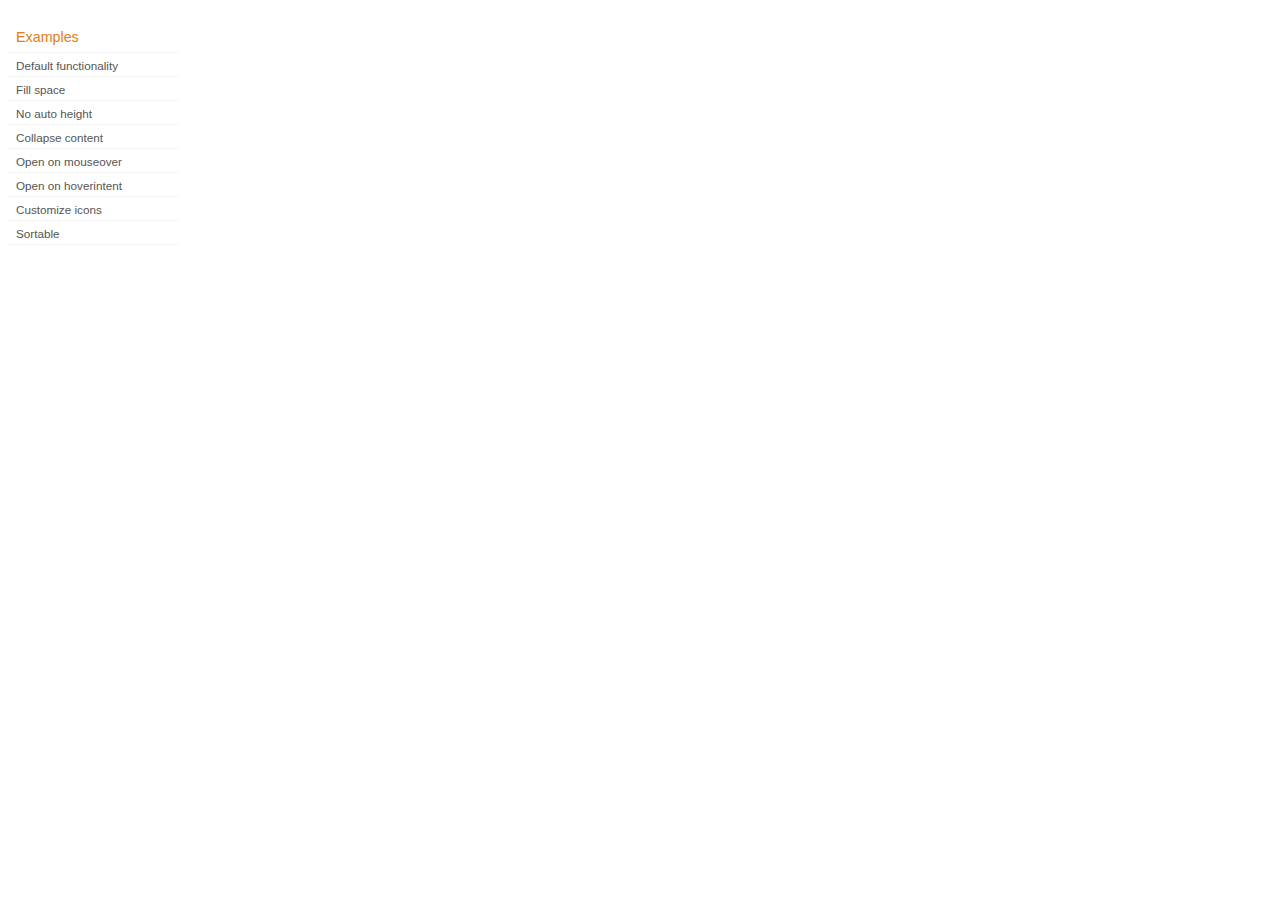
<file: YouTune/development-bundle/demos/accordion/index.html>
<!DOCTYPE html>
<html lang="en">
<head>
	<meta charset="UTF-8" />
	<title>jQuery UI Accordion Demos</title>
	<link type="text/css" href="../demos.css" rel="stylesheet" />
</head>
<body>
	<div class="demos-nav">
		<h4>Examples</h4>
		<ul>
			<li class="demo-config-on"><a href="default.html">Default functionality</a></li>
			<li><a href="fillspace.html">Fill space</a></li>
			<li><a href="no-auto-height.html">No auto height</a></li>
			<li><a href="collapsible.html">Collapse content</a></li>
			<li><a href="mouseover.html">Open on mouseover</a></li>
			<li><a href="hoverintent.html">Open on hoverintent</a></li>
			<li><a href="custom-icons.html">Customize icons</a></li>
			<li><a href="sortable.html">Sortable</a></li>
		</ul>
	</div>
</body>
</html>
</file>
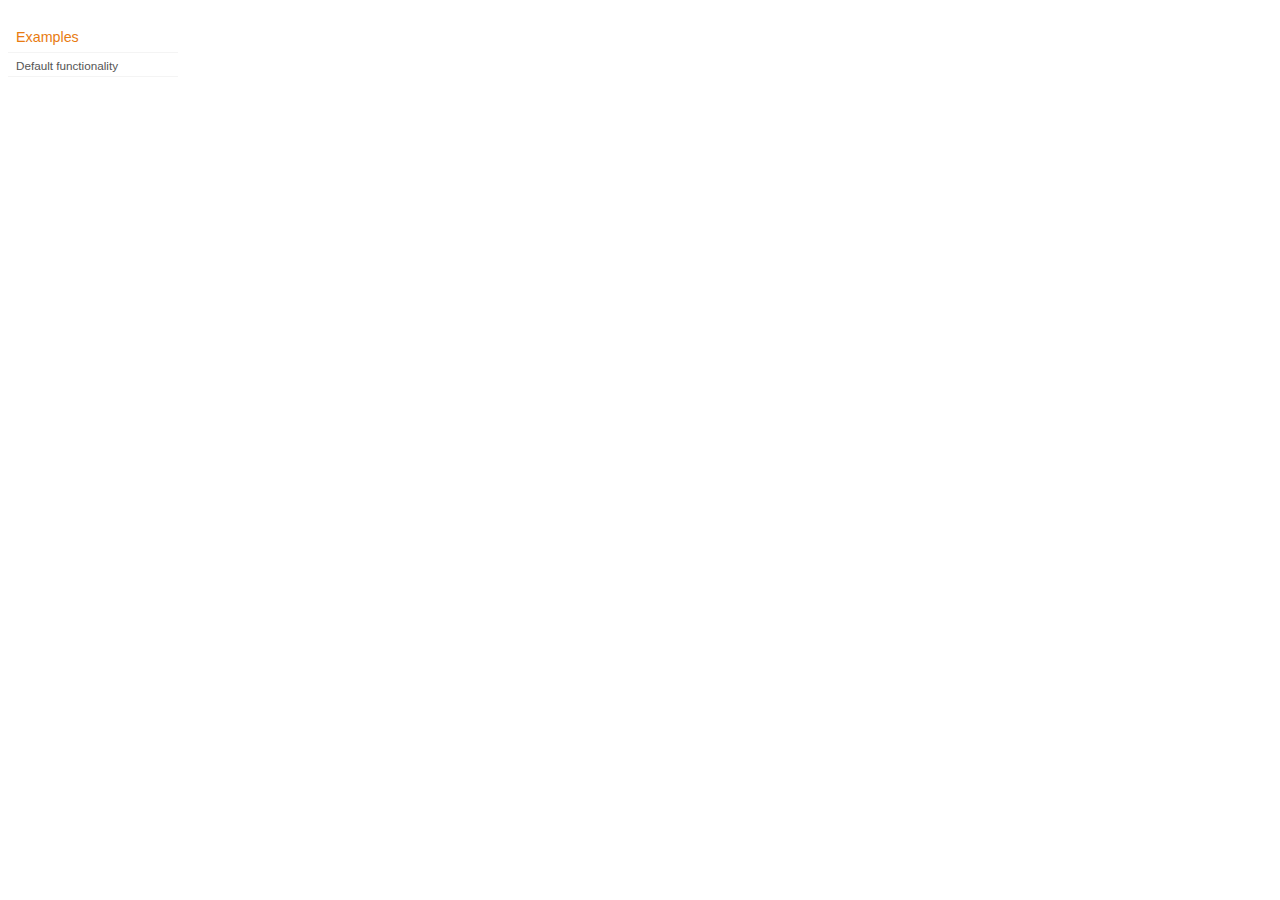
<file: YouTune/development-bundle/demos/addClass/index.html>
<!DOCTYPE html>
<html lang="en">
<head>
	<meta charset="UTF-8" />
	<title>jQuery UI Effects Demos</title>
	<link type="text/css" href="../demos.css" rel="stylesheet" />
</head>
<body>

<div class="demos-nav">
	<h4>Examples</h4>
	<ul>
		<li class="demo-config-on"><a href="default.html">Default functionality</a></li>
	</ul>
</div>

</body>
</html>
</file>
<file: YouTune/css/style.css>
/** Website template by freewebsitetemplates.com **/
 body { 
            margin:0;
			padding:0;
			font-family: Arial, Verdana, Helvetica, sans-serif; 
			font-size: 12px; 
			line-height: 25px; 
			color:#fff; 
			text-align: justify; 
			 background-image:url('../images/bg-body.gif');  
		}
		
		
	#background{
	     background-image:url('../images/bg-page-top-curve.jpg');  
		 background-repeat:no-repeat;
		 background-position:top center;
	}
   	
	#page{
	   width:950px;
	  margin:0 auto;
	  padding: 0 5px;
	}
	
	#page .header{
		 padding: 78px 0 0 0;
	}
	
	#page .header .footer{
	    background-image:url('../images/bg-page-bottom-curve.jpg');  
		 background-repeat:no-repeat;
		 background-position:bottom center;
		 padding: 0 0 5px 0;
	}
	
	#page .header .footer .body{
	      background-image:url('../images/bg-page.jpg');  
		  width:950px;
		  overflow:hidden; 
	}
	
		
	#page .shadow{
	    background-image:url('../images/bottom-shadow.jpg');  
		background-repeat:no-repeat;
		background-position: center;
		height:35px;
	}
	
	
	
	
/** Start of Sidebar style **/	
		#page .header .footer .body #sidebar{
		   width:211px;
		   float:left;
		}
	#page .header .footer .body #sidebar img#logo{
	  border:0;
	  margin:20px 0 20px 20px;
	}	
	
	
	 /** start style navitagion style**/
	 
	#page .header .footer .body #sidebar ul.navigation{
	  margin:0 0  50px 8px;
	  padding:5px 0 0 0;
	  list-style-type:none; 
	  background-image:url('../images/border-dashed.gif');  
	  background-repeat:repeat-x;
	  background-position:top;
	  position:relative;
	  width:200px;
	  z-index:9990;
	  
	}
	
	
	#page .header .footer .body #sidebar ul.navigation li{
	  width:200px;
	  height:40px;
      
	  position:relative;
	  line-height:40px;
	  background-image:url('../images/menu-separator.jpg');  
	  background-repeat:no-repeat;
	  background-position:0 35px;
	  
	}
	
	#page .header .footer .body #sidebar ul.navigation li.last{
	  background-image:url('../images/border-dashed.gif');  
	  background-repeat:repeat-x;
	  background-position:bottom;
	}  
	
	#page .header .footer .body #sidebar ul.navigation li a{
	  width:214px;
	   height:40px;
	  height:40px;
      display:block;
	  position:absolute;
	  left:0;
	  top:-5px;
	  text-align:center;
	  padding-right:10px;
	   color:#999999;
	   text-decoration:none;
	   

	}
	
	#page .header .footer .body #sidebar ul.navigation li a:hover{
	  width:214px;
	   height:40px;
	  height:40px;
      display:block;
	  position:absolute;
	   color:#669933;
	   background: url("../images/sprite.gif");
	  background-repeat:no-repeat;
	  background-position: 200px -228px;
	   text-shadow: #ffffff 2px 0px 1px;
	}
	
	#page .header .footer .body #sidebar ul.navigation li.active a{
	  width:214px;
	   height:40px;
	  height:40px;
      display:block;
	  position:absolute;
	   color:#669933;
	   background: url("../images/sprite.gif");
	  background-repeat:no-repeat;
	  background-position: 200px -228px;
	  text-shadow: #ffffff 2px 0px 1px;
	}
	
	
	
	
	
	 
	  #page .header .footer .body #sidebar .connect{
	    background-image:url('../images/bg-social-sites.jpg');  
	    background-repeat:no-repeat;
		height:49px;
		width:186px;
		margin: 0 auto;
	  }
	  
	  	#page .header .footer .body #sidebar .connect a{
		  display:block;
		  float:left;
		  text-decoration:none;
		  margin: 10px 10px 0 20px;
		}
		
	#page .header .footer .body #sidebar .connect a.facebook{
		background-image:url('../images/sprite.gif');  
	    background-repeat:no-repeat;
		background-position: 0 0; 
		width: 25px; 
		height: 26px; 
		margin-left:20px;
	}
	#page .header .footer .body #sidebar .connect a.twitter{
	    background-image:url('../images/sprite.gif');  
	    background-repeat:no-repeat;
		background-position: 0 -76px; 
		width: 37px; 
		height: 26px;
	}
	#page .header .footer .body #sidebar .connect a.vimeo{
	    background-image:url('../images/sprite.gif');  
	    background-repeat:no-repeat;
		background-position: 0 -152px; 
		width: 32px; 
		height: 26px;
	}
	  
		
	
	#page .header .footer .body #sidebar .footenote{
	     width: 186px;
		 margin: 0 auto;
		 padding-top:50px;
	}
	
	 #page .header .footer .body #sidebar .footenote span{
	   color:#cccccc;
	   display:block;
	   font-size:10px;
	   text-align:center;
	 }
	 
	 #page .header .footer .body #sidebar .footenote span a{
	   color:#cccccc;
	   text-decoration:none;
	 }
	 #page .header .footer .body #sidebar .footenote span a:hover{
	   color:#999999;
	 }
	  
/** end of Sidebar style **/			


/** Start of Content Style **/	
		
		#page .header .footer .body #content{
		  width:739px;
		  float:left;
		  padding-bottom:50px;
		  overflow:hidden;
		}
		
		#page .header .footer .body #content .content img{
           border:0;
		}		

		#page .header .footer .body #content .content{
		   width:726px;
		     background-image:url('../images/bg-inner-page.jpg');  
	        background-repeat:repeat-y;
			float:left;
			padding-top:20px;
			overflow:hidden;
		}
	  
        	  
  		#page .header .footer .body #content .content ul li{
		    list-style-type:none; 
			padding-right:40px;
		}
		
		#page .header .footer .body #content .content ul li span{
		    display:block;
			font-style:Italic;
		}
		
		#page .header .footer .body #content .content ul li  a{
		     text-decoration:none;
		}
		
		#page .header .footer .body #content .content ul li  a:hover{
		     color:#cccccc;
		}
		
		#page .header .footer .body #content .content ul li  a span{
		    display:block;
			color:#ffffff;
			margin-top:20px;
			font-style:Italic;
			
		}
		
		#page .header .footer .body #content .content ul li h2 a{
		   font-family:Helvetica;
		   font-size:14px;
		   color:#ffffff;
		   text-decoration:none;
		   font-weight:bold;
		}
		#page .header .footer .body #content .content ul li p{
		   font-family:Helvetica;
		   font-size:14px;
		   color:#ffffff;
		}
		#page .header .footer .body #content .content ul li p a{
		   font-family:Helvetica;
		   font-size:14px;
		   color:#ffffff;
		   text-decoration:underline;
		}
		#page .header .footer .body #content .content ul li p a:hover{
		   font-family:Helvetica;
		   font-size:14px;
		   color:#cccccc;
		}
		
		/** Style Blog page**/
		  #page .header .footer .body #content .content ul.article li{
		    list-style-type:none; 
			padding-right:40px;
			display:block;
			margin-bottom:30px;
			overflow:hidden;
		}
		
		
		  #page .header .footer .body #content .content ul.article li img{
		    float:left;
			margin: 0 20px 0 0;
		}
		
		#page .header .footer .body #content .content ul.article li h2{
		  margin:0;
		}
		
		#page .header .footer .body #content .content ul.article li h2 a{
		   font-family:Helvetica;
		   font-size:18px;
		   font-style:Italic;
		   color:#ffffff;
		   text-decoration:none;
		   font-weight:bold;
		}
		
		#page .header .footer .body #content .content ul.article li h2 a:hover{
		   font-family:Helvetica;
		   font-size:18px;
		   font-style:Italic;
		   color:#cccccc;
		   text-decoration:none;
		   font-weight:bold;
		}
		
			#page .header .footer .body #content .content ul.article li  a{
		   font-family:Helvetica;
		   font-size:14px;
		   font-style:Italic;
		   color:#ffffff;
		   text-decoration:none;
		   margin-top:20px;
		   
		}
		
		
		#page .header .footer .body #content .content ul.article li a:hover{
		   font-family:Helvetica;
		   font-size:14px;
		   color:#cccccc;
		}
		
		#page .header .footer .body #content .content ul.article li p{
		   margin-top:0;
		}
		
		#page .header .footer .body #content .content ul.article li p{
		   font-family:Helvetica;
		   font-size:14px;
		   color:#ffffff;
		   line-height:20px;
		}
		#page .header .footer .body #content .content ul.article li p a{
		   font-family:Helvetica;
		   font-size:14px;
		   color:#ffffff;
		    text-decoration:underline;
		}
		#page .header .footer .body #content .content ul.article li p a:hover{
		   font-family:Helvetica;
		   font-size:14px;
		   color:#cccccc;
		}
		
		/** End Style Blog Page**/
		
		
	
/**----------------- Start Freatured Style  --------------------**/	
		#page .header .footer .body #content .featured{
		  width:294px;
		  position:relative;
		  z-index:20px;
		  margin:-473px 0 25px 432px;
		  overflow:hidden;
		  display:block;
		  
		}
	
		
		#page .header .footer .body #content .featured  .body{
		    background-image:url('../images/bg-slogan.jpg');  
	        background-repeat:no-repeat;
			width:272px;
			position:relative;
			z-index:40;
			top:-90px;
			
			height:260px;
			margin:0 10px;

		}
		
		#page .header .footer .body #content .featured .body p{
		 padding:0 20px 0 20px;
		 margin:left:0;
		
		}
		
		#page .header .footer .body #content .featured .body p a{
		   color:#ffffff;
		}
		#page .header .footer .body #content .featured .body p a:hover{
		   color:#cccccc;
		}
		
		
	  #page .header .footer .body #content .featured .header{
	      background-image:url('../images/bg-heading.jpg');  
	        background-repeat:no-repeat;
			width:294px;
			height:90px;
	  }
			
		#page .header .footer .body #content .featured .header ul{
		  position:relative;
		  top:-70px;
		  left:0px;
		  width:294px;
		  margin:0;
		  padding:0;
		}
	  #page .header .footer .body #content .featured .header ul li{
		   list-style-type:none; 
		   float:left;
		   line-height:15px;
		   padding:0 10px;
	  }
	  
	   #page .header .footer .body #content .featured .header ul li p{
		   color:#999999;
		   font-family:Arial;
		   font-size:12px;
		   margin-top:0px;
		   height:70px;
	  }
	  
	  #page .header .footer .body #content .featured .header ul li.first{
		   width:70px;
		   height:90px;
		   float:left;
		   text-align:center;
		   padding-top:10px;
	  }
	  
	  #page .header .footer .body #content .featured .header ul li.first p{
		   color:#ffffff;
		   font-family:Arial;
		   font-size:48px;
		   margin-top:10px;
		   text-align:center;
	  }
	  
	  #page .header .footer .body #content .featured .header ul li.last{
		   width:180px;
		   height:90px;
		   float:left;
	  }
	  
	  #page .header .footer .body #content .featured .header ul li.last a{
		   color:#999999;
	  }
	   #page .header .footer .body #content .featured .header ul li.last a:hover{
		   color:#ffffff;
	  }
		
		
/**----------------- Start Freatured Style  --------------------**/			


/** end of Content Style **/
</file>
<file: YouTune/css/ie6.css>
/** Website template by freewebsitetemplates.com **/
		#page .header .footer .body #sidebar .connect a{
		  
		  _margin: 10px 5px 0 5px;
		  
		}
		

/**----------------- Start Freatured Style  --------------------**/	
	#page .header .footer .body #content .featured{
	  
	  _margin:-473px 0 30px 432px;
	  
	}		
	
	
	#page .header .footer .body #content .featured  .body{
	
			_top:-88px;
			
		}
</file>
<file: YouTune/css/ie7.css>
/** Website template by freewebsitetemplates.com **/
 #page .header .footer .body #content .featured  .body{
 
			*top:-78px;

		}
</file>
<file: YouTune/development-bundle/demos/demos.css>
body {
	font-size: 62.5%;
}

table {
	font-size: 1em;
}

/* Site
   -------------------------------- */

body {
	font-family: "Trebuchet MS", "Helvetica", "Arial",  "Verdana", "sans-serif";
}

/* Layout
   -------------------------------- */

.layout-grid {
	width: 960px;
}

.layout-grid td {
	vertical-align: top;
}

.layout-grid td.left-nav {
	width: 140px;
}

.layout-grid td.normal {
	border-left: 1px solid #eee;
	padding: 20px 24px;
	font-family: "Trebuchet MS", "Helvetica", "Arial",  "Verdana", "sans-serif";
}

.layout-grid td.demos {
	background: url('/images/demos_bg.jpg') no-repeat;
	height: 337px;
	overflow: hidden;
}

/* Normal
   -------------------------------- */

.normal h3,
.normal h4 {
	margin: 0;
	font-weight: normal;
}

.normal h3 {
	padding: 0 0 9px;
	font-size: 1.8em;
}

.normal h4 {
	padding-bottom: 21px;
	border-bottom: 1px dashed #999;
	font-size: 1.2em;
	font-weight: bold;
}

.normal p {
	font-size: 1.2em;
}

/* Demos */

.demos-nav, .demos-nav dt, .demos-nav dd, .demos-nav ul, .demos-nav li {
	margin: 0;
	padding: 0
}

.demos-nav {
	float: left;
	width: 170px;
	font-size: 1.3em;
}

.demos-nav dt,
.demos-nav h4 {
	margin: 0;
	padding: 0;
	font: normal 1.1em "Trebuchet MS", "Helvetica", "Arial",  "Verdana", "sans-serif";
	color: #e87b10;
}

.demos-nav dt,
.demos-nav h4 {
	margin-top: 1.5em;
	margin-bottom: 0;
	padding-left: 8px;
	padding-bottom:5px;
	line-height: 1.2em;
	border-bottom: 1px solid #F4F4F4;
}

.demos-nav dd a,
.demos-nav li a {
	border-bottom: 1px solid #F4F4F4;
	display:block;
	padding: 4px 3px 4px 8px;
	font-size: 90%;
	text-decoration: none;
	color: #555 ;
	margin:2px 0;
	height:13px;
}

.demos-nav dd a:hover,
.demos-nav dd a:focus,
.demos-nav dd a:hover,
.demos-nav dd a:focus {
	background: #f3f3f3;
	color:#000;
	-moz-border-radius: 5px; -webkit-border-radius: 5px;
}
 .demos-nav dd a.selected {
	background: #555;
	color:#ffffff;
	-moz-border-radius: 5px; -webkit-border-radius: 5px;
}


/* new styles for demo pages, added by Filament 12.29.08
eventually we should convert the font sizes to ems -- using px for now to minimize style conflicts
*/

.normal h3.demo-header { font-size:32px; padding:0 0 5px; border-bottom:1px solid #eee; text-transform: capitalize; }
.normal h4.demo-subheader { font-size:10px; text-transform: uppercase; color:#999; padding:8px 0 3px; border:0; margin:0; }
.normal a:link,
.normal a:visited { color:#1b75bb; text-decoration:none; }
.normal a:hover,
.normal a:active { color:#0b559b; }

#demo-config { padding:20px 0 0; }

#demo-frame { float:left; width:540px; height:380px; border:1px solid #ddd; overflow: auto; position: relative; }
#demo-frame h3, #demo-frame h4 { padding: 0; font-weight: bold; font-size: 1em; }

#demo-config-menu { float:right; width:180px;  }
#demo-config-menu h4 { font-size:13px; color:#666; font-weight:normal; border:0; padding-left:18px; }

#demo-config-menu ul { list-style: none; padding: 0; margin: 0; }

#demo-config-menu li { font-size:12px; padding:0 0 0 10px; margin:3px 0; zoom: 1; }

#demo-config-menu li a:link,
#demo-config-menu li a:visited { display:block; padding:1px 8px 4px; border-bottom:1px dotted #b3b3b3; }
* html #demo-config-menu li a:link,
* html #demo-config-menu li a:visited { padding:1px 8px 2px; }
#demo-config-menu li a:hover,
#demo-config-menu li a:active { background-color:#f6f6f6; }

#demo-config-menu li.demo-config-on { background: url(images/demo-config-on-tile.gif) repeat-x left center; }

#demo-config-menu li.demo-config-on a:link,
#demo-config-menu li.demo-config-on a:visited,
#demo-config-menu li.demo-config-on a:hover,
#demo-config-menu li.demo-config-on a:active { background: url(images/demo-config-on.gif) no-repeat left; padding-left:18px; color:#fff; border:0; margin-left:-10px; margin-top: 0px; margin-bottom: 0px; }

#demo-source, #demo-notes {
	clear: both;
	padding: 20px 0 0;
	font-size: 1.3em;
}

#demo-notes { width:520px; color:#333; font-size: 1em; }
#demo-notes p code, .demo-description p code { padding: 0; font-weight: bold; }
#demo-source pre, #demo-source code { padding: 0; }
code, pre { padding:8px 0 8px 20px ; font-size: 1.2em; line-height:130%;  }

#demo-source a:link,
#demo-source a:visited,
#demo-source a:hover,
#demo-source a:active { font-size:12px; padding-left:13px; background-position: left center; background-repeat: no-repeat; }

#demo-source a.source-open:link,
#demo-source a.source-open:visited,
#demo-source a.source-open:hover,
#demo-source a.source-open:active { background-image: url(images/demo-spindown-open.gif); }

#demo-source a.source-closed:link,
#demo-source a.source-closed:visited,
#demo-source a.source-closed:hover,
#demo-source a.source-closed:active { background-image: url(images/demo-spindown-closed.gif); }

div.demo {
	padding:12px;
	font-family: "Trebuchet MS", "Arial", "Helvetica", "Verdana", "sans-serif";
}

div.demo h3.docs { clear:left; font-size:12px; font-weight:normal; padding:0 0 1em; margin:0; }

div.demo-description {
	clear:both;
	padding:12px;
	font-family: "Trebuchet MS", "Arial", "Helvetica", "Verdana", "sans-serif";
	font-size: 1.3em;
	line-height: 1.4em;
}

.ui-draggable, .ui-droppable {
	background-position: top left;
}

.left-nav .demos-nav {
	padding-right: 10px;
}

#demo-link { font-size:11px;  padding-top: 6px; clear: both; overflow: hidden; }
#demo-link a span.ui-icon { float:left; margin-right:3px; }

/* Component containers
----------------------------------*/
#widget-docs .ui-widget { font-family: Trebuchet MS,Verdana,Arial,sans-serif; font-size: 1em; }
#widget-docs .ui-widget input, #widget-docs .ui-widget select, #widget-docs .ui-widget textarea, #widget-docs .ui-widget button { font-family: Trebuchet MS,Verdana,Arial,sans-serif; font-size: 1em; }
#widget-docs .ui-widget-header { border: 1px solid #ffffff; background: #464646 url(images/464646_40x100_textures_01_flat_100.png) 50% 50% repeat-x; color: #ffffff; font-weight: bold; }
#widget-docs .ui-widget-header a { color: #ffffff; }
#widget-docs .ui-widget-content { border: 1px solid #ffffff; background: #ffffff url(images/ffffff_40x100_textures_01_flat_75.png) 50% 50% repeat-x; color: #222222; }
#widget-docs .ui-widget-content a { color: #222222; }

/* Interaction states
----------------------------------*/
#widget-docs .ui-state-default, #widget-docs .ui-widget-content #widget-docs .ui-state-default { border: 1px solid #666666; background: #555555 url(images/555555_40x100_textures_03_highlight_soft_75.png) 50% 50% repeat-x; font-weight: normal; color: #ffffff; outline: none; }
#widget-docs .ui-state-default a { color: #ffffff; text-decoration: none; outline: none; }
#widget-docs .ui-state-hover, #widget-docs .ui-widget-content #widget-docs .ui-state-hover, #widget-docs .ui-state-focus, #widget-docs .ui-widget-content #widget-docs .ui-state-focus { border: 1px solid #666666; background: #444444 url(images/444444_40x100_textures_03_highlight_soft_60.png) 50% 50% repeat-x; font-weight: normal; color: #ffffff; outline: none; }
#widget-docs .ui-state-hover a { color: #ffffff; text-decoration: none; outline: none; }
#widget-docs .ui-state-active, #widget-docs .ui-widget-content #widget-docs .ui-state-active { border: 1px solid #666666; background: #ffffff url(images/ffffff_40x100_textures_01_flat_65.png) 50% 50% repeat-x; font-weight: normal; color: #F6921E; outline: none; }
#widget-docs .ui-state-active a { color: #F6921E; outline: none; text-decoration: none; }

/* Interaction Cues
----------------------------------*/
#widget-docs .ui-state-highlight, #widget-docs .ui-widget-content #widget-docs .ui-state-highlight {border: 1px solid #fcefa1; background: #fbf9ee url(images/fbf9ee_40x100_textures_02_glass_55.png) 50% 50% repeat-x; color: #363636; }
#widget-docs .ui-state-error, #widget-docs .ui-widget-content #widget-docs .ui-state-error {border: 1px solid #cd0a0a; background: #fef1ec url(images/fef1ec_40x100_textures_05_inset_soft_95.png) 50% bottom repeat-x; color: #cd0a0a; }
#widget-docs .ui-state-error-text, #widget-docs .ui-widget-content #widget-docs .ui-state-error-text { color: #cd0a0a; }
#widget-docs .ui-state-disabled, #widget-docs .ui-widget-content #widget-docs .ui-state-disabled { opacity: .35; filter:Alpha(Opacity=35); background-image: none; }
#widget-docs .ui-priority-primary, #widget-docs .ui-widget-content #widget-docs .ui-priority-primary { font-weight: bold; }
#widget-docs .ui-priority-secondary, #widget-docs .ui-widget-content #widget-docs .ui-priority-secondary { opacity: .7; filter:Alpha(Opacity=70); font-weight: normal; }

/* Icons
----------------------------------*/

/* states and images */
#demo-frame-wrapper .ui-icon, #widget-docs .ui-icon { width: 16px; height: 16px; background-image: url(images/222222_256x240_icons_icons.png); }
#widget-docs .ui-widget-content .ui-icon {background-image: url(images/222222_256x240_icons_icons.png); }
#widget-docs .ui-widget-header .ui-icon {background-image: url(images/222222_256x240_icons_icons.png); }
#widget-docs .ui-state-default .ui-icon { background-image: url(images/888888_256x240_icons_icons.png); }
#widget-docs .ui-state-hover .ui-icon, #widget-docs .ui-state-focus .ui-icon {background-image: url(images/454545_256x240_icons_icons.png); }
#widget-docs .ui-state-active .ui-icon {background-image: url(images/454545_256x240_icons_icons.png); }
#widget-docs .ui-state-highlight .ui-icon {background-image: url(images/2e83ff_256x240_icons_icons.png); }
#widget-docs .ui-state-error .ui-icon, #widget-docs .ui-state-error-text .ui-icon {background-image: url(images/cd0a0a_256x240_icons_icons.png); }


/* Misc visuals
----------------------------------*/

/* Corner radius */
#widget-docs .ui-corner-tl { -moz-border-radius-topleft: 4px; -webkit-border-top-left-radius: 4px; }
#widget-docs .ui-corner-tr { -moz-border-radius-topright: 4px; -webkit-border-top-right-radius: 4px; }
#widget-docs .ui-corner-bl { -moz-border-radius-bottomleft: 4px; -webkit-border-bottom-left-radius: 4px; }
#widget-docs .ui-corner-br { -moz-border-radius-bottomright: 4px; -webkit-border-bottom-right-radius: 4px; }
#widget-docs .ui-corner-top { -moz-border-radius-topleft: 4px; -webkit-border-top-left-radius: 4px; -moz-border-radius-topright: 4px; -webkit-border-top-right-radius: 4px; }
#widget-docs .ui-corner-bottom { -moz-border-radius-bottomleft: 4px; -webkit-border-bottom-left-radius: 4px; -moz-border-radius-bottomright: 4px; -webkit-border-bottom-right-radius: 4px; }
#widget-docs .ui-corner-right {  -moz-border-radius-topright: 4px; -webkit-border-top-right-radius: 4px; -moz-border-radius-bottomright: 4px; -webkit-border-bottom-right-radius: 4px; }
#widget-docs .ui-corner-left { -moz-border-radius-topleft: 4px; -webkit-border-top-left-radius: 4px; -moz-border-radius-bottomleft: 4px; -webkit-border-bottom-left-radius: 4px; }
#widget-docs .ui-corner-all { -moz-border-radius: 4px; -webkit-border-radius: 4px; }

/* Overlays */
#widget-docs .ui-widget-overlay { background: #aaaaaa url(images/aaaaaa_40x100_textures_01_flat_0.png) 50% 50% repeat-x; opacity: .30;filter:Alpha(Opacity=30); }
#widget-docs .ui-widget-shadow { margin: -8px 0 0 -8px; padding: 8px; background: #aaaaaa url(images/aaaaaa_40x100_textures_01_flat_0.png) 50% 50% repeat-x; opacity: .30;filter:Alpha(Opacity=30); -moz-border-radius: 8px; -webkit-border-radius: 8px; }

/*
----------------------------------*/

#widget-docs { margin:20px 0 0; border: none; }

#widget-docs h2, #widget-docs h3, #widget-docs h4, #widget-docs p, #widget-docs ul, #widget-docs code { margin:0; padding:0; }
#widget-docs code { display:block; color:#444; font-size:.9em; margin:0 0 1em; }
#widget-docs code strong { color:#000; }
#widget-docs p { margin:0 3em 1.2em 0; }
#widget-docs p.intro { font-size:13px; color:#666; line-height:1.3; }
#widget-docs ul { list-style-type: none; }

#widget-docs h2 { font-size:16px; margin:1.2em 0 .5em; }
#widget-docs h3 { font-size:14px; color:#e6820E; margin:1.5em 0 .5em; }
.normal #widget-docs h4 { font-size:12px; color:#000; border:0; margin:0 0 .5em; }

#docs-overview-main { width:400px; }
#docs-overview-sidebar { float:right; width:200px; }
#docs-overview-sidebar a span { color:#666; }
#widget-docs #docs-overview-main p { margin-right:0; }
#widget-docs #docs-overview-sidebar h4 { padding-left:0; }

.docs-list-header { float:left; width:100%; margin:10px 0 0; border-bottom:1px solid #eee; }
#widget-docs .docs-list-header h2 { float:left; margin:0; }
#widget-docs .docs-list-header p { float:right; margin:5px 0; font-size:11px; }

.docs-list { float:left; width:100%; padding:0 0 10px; }
.docs-list .param-header { float:left; clear:left; width:100%; padding:8px 0; border-top:1px solid #eee; }
#widget-docs .param-header h3, #widget-docs .param-header p { margin:0; float:left; }
#widget-docs .param-header h3 { width:50%; }
#widget-docs .param-header h3 span { background: url(images/demo-spindown-closed.gif) no-repeat left; padding-left:13px; }
#widget-docs .param-open .param-header h3 span { background: url(images/demo-spindown-open.gif) no-repeat left; }
#widget-docs .param-header p { width:24%; }
#widget-docs .param-header p.param-type span { background: url(images/icon-docs-info.gif) no-repeat left; cursor:pointer; border-bottom:1px dashed #ccc; padding-left:15px; }

.param-details { padding-left:13px; }
.param-args { margin:0 0 1.5em; border-top:1px dotted #ccc;}
.param-args td { padding:3px 30px 3px 5px; border-bottom:1px dotted #ccc;  }


/* overrides for ui-tab styles */
#widget-docs ul.ui-tabs-nav { padding:0 0 0 8px; }
#widget-docs .ui-tabs-nav li { margin:5px 5px 0 0; }

#widget-docs .ui-tabs-nav li a:link,
#widget-docs .ui-tabs-nav li a:visited,
#widget-docs .ui-tabs-nav li a:hover,
#widget-docs .ui-tabs-nav li a:active { font-size:14px; padding:4px 1.2em 3px; color:#fff; }

#widget-docs .ui-tabs-nav li.ui-tabs-selected a:link,
#widget-docs .ui-tabs-nav li.ui-tabs-selected a:visited,
#widget-docs .ui-tabs-nav li.ui-tabs-selected a:hover,
#widget-docs .ui-tabs-nav li.ui-tabs-selected a:active { color:#e6820E; }

#widget-docs .ui-tabs-panel { padding:20px 9px; font-size:12px; line-height:1.4; color:#000; }

#widget-docs .ui-widget-content a:link,
#widget-docs .ui-widget-content a:visited { color:#1b75bb; text-decoration:none; }
#widget-docs .ui-widget-content a:hover,
#widget-docs .ui-widget-content a:active { color:#0b559b; }
</file>
<file: pplayer/jqRedmond/development-bundle/demos/demos.css>
body {
	font-size: 62.5%;
}

table {
	font-size: 1em;
}

/* Site
   -------------------------------- */

body {
	font-family: "Trebuchet MS", "Helvetica", "Arial",  "Verdana", "sans-serif";
}

/* Layout
   -------------------------------- */

.layout-grid {
	width: 960px;
}

.layout-grid td {
	vertical-align: top;
}

.layout-grid td.left-nav {
	width: 140px;
}

.layout-grid td.normal {
	border-left: 1px solid #eee;
	padding: 20px 24px;
	font-family: "Trebuchet MS", "Helvetica", "Arial",  "Verdana", "sans-serif";
}

.layout-grid td.demos {
	background: url('/images/demos_bg.jpg') no-repeat;
	height: 337px;
	overflow: hidden;
}

/* Normal
   -------------------------------- */

.normal h3,
.normal h4 {
	margin: 0;
	font-weight: normal;
}

.normal h3 {
	padding: 0 0 9px;
	font-size: 1.8em;
}

.normal h4 {
	padding-bottom: 21px;
	border-bottom: 1px dashed #999;
	font-size: 1.2em;
	font-weight: bold;
}

.normal p {
	font-size: 1.2em;
}

/* Demos */

.demos-nav, .demos-nav dt, .demos-nav dd, .demos-nav ul, .demos-nav li {
	margin: 0;
	padding: 0
}

.demos-nav {
	float: left;
	width: 170px;
	font-size: 1.3em;
}

.demos-nav dt,
.demos-nav h4 {
	margin: 0;
	padding: 0;
	font: normal 1.1em "Trebuchet MS", "Helvetica", "Arial",  "Verdana", "sans-serif";
	color: #e87b10;
}

.demos-nav dt,
.demos-nav h4 {
	margin-top: 1.5em;
	margin-bottom: 0;
	padding-left: 8px;
	padding-bottom:5px;
	line-height: 1.2em;
	border-bottom: 1px solid #F4F4F4;
}

.demos-nav dd a,
.demos-nav li a {
	border-bottom: 1px solid #F4F4F4;
	display:block;
	padding: 4px 3px 4px 8px;
	font-size: 90%;
	text-decoration: none;
	color: #555 ;
	margin:2px 0;
	height:13px;
}

.demos-nav dd a:hover,
.demos-nav dd a:focus,
.demos-nav dd a:hover,
.demos-nav dd a:focus {
	background: #f3f3f3;
	color:#000;
	-moz-border-radius: 5px; -webkit-border-radius: 5px;
}
 .demos-nav dd a.selected {
	background: #555;
	color:#ffffff;
	-moz-border-radius: 5px; -webkit-border-radius: 5px;
}


/* new styles for demo pages, added by Filament 12.29.08
eventually we should convert the font sizes to ems -- using px for now to minimize style conflicts
*/

.normal h3.demo-header { font-size:32px; padding:0 0 5px; border-bottom:1px solid #eee; text-transform: capitalize; }
.normal h4.demo-subheader { font-size:10px; text-transform: uppercase; color:#999; padding:8px 0 3px; border:0; margin:0; }
.normal a:link,
.normal a:visited { color:#1b75bb; text-decoration:none; }
.normal a:hover,
.normal a:active { color:#0b559b; }

#demo-config { padding:20px 0 0; }

#demo-frame { float:left; width:540px; height:380px; border:1px solid #ddd; overflow: auto; position: relative; }
#demo-frame h3, #demo-frame h4 { padding: 0; font-weight: bold; font-size: 1em; }

#demo-config-menu { float:right; width:180px;  }
#demo-config-menu h4 { font-size:13px; color:#666; font-weight:normal; border:0; padding-left:18px; }

#demo-config-menu ul { list-style: none; padding: 0; margin: 0; }

#demo-config-menu li { font-size:12px; padding:0 0 0 10px; margin:3px 0; zoom: 1; }

#demo-config-menu li a:link,
#demo-config-menu li a:visited { display:block; padding:1px 8px 4px; border-bottom:1px dotted #b3b3b3; }
* html #demo-config-menu li a:link,
* html #demo-config-menu li a:visited { padding:1px 8px 2px; }
#demo-config-menu li a:hover,
#demo-config-menu li a:active { background-color:#f6f6f6; }

#demo-config-menu li.demo-config-on { background: url(images/demo-config-on-tile.gif) repeat-x left center; }

#demo-config-menu li.demo-config-on a:link,
#demo-config-menu li.demo-config-on a:visited,
#demo-config-menu li.demo-config-on a:hover,
#demo-config-menu li.demo-config-on a:active { background: url(images/demo-config-on.gif) no-repeat left; padding-left:18px; color:#fff; border:0; margin-left:-10px; margin-top: 0px; margin-bottom: 0px; }

#demo-source, #demo-notes {
	clear: both;
	padding: 20px 0 0;
	font-size: 1.3em;
}

#demo-notes { width:520px; color:#333; font-size: 1em; }
#demo-notes p code, .demo-description p code { padding: 0; font-weight: bold; }
#demo-source pre, #demo-source code { padding: 0; }
code, pre { padding:8px 0 8px 20px ; font-size: 1.2em; line-height:130%;  }

#demo-source a:link,
#demo-source a:visited,
#demo-source a:hover,
#demo-source a:active { font-size:12px; padding-left:13px; background-position: left center; background-repeat: no-repeat; }

#demo-source a.source-open:link,
#demo-source a.source-open:visited,
#demo-source a.source-open:hover,
#demo-source a.source-open:active { background-image: url(images/demo-spindown-open.gif); }

#demo-source a.source-closed:link,
#demo-source a.source-closed:visited,
#demo-source a.source-closed:hover,
#demo-source a.source-closed:active { background-image: url(images/demo-spindown-closed.gif); }

div.demo {
	padding:12px;
	font-family: "Trebuchet MS", "Arial", "Helvetica", "Verdana", "sans-serif";
}

div.demo h3.docs { clear:left; font-size:12px; font-weight:normal; padding:0 0 1em; margin:0; }

div.demo-description {
	clear:both;
	padding:12px;
	font-family: "Trebuchet MS", "Arial", "Helvetica", "Verdana", "sans-serif";
	font-size: 1.3em;
	line-height: 1.4em;
}

.ui-draggable, .ui-droppable {
	background-position: top left;
}

.left-nav .demos-nav {
	padding-right: 10px;
}

#demo-link { font-size:11px;  padding-top: 6px; clear: both; overflow: hidden; }
#demo-link a span.ui-icon { float:left; margin-right:3px; }

/* Component containers
----------------------------------*/
#widget-docs .ui-widget { font-family: Trebuchet MS,Verdana,Arial,sans-serif; font-size: 1em; }
#widget-docs .ui-widget input, #widget-docs .ui-widget select, #widget-docs .ui-widget textarea, #widget-docs .ui-widget button { font-family: Trebuchet MS,Verdana,Arial,sans-serif; font-size: 1em; }
#widget-docs .ui-widget-header { border: 1px solid #ffffff; background: #464646 url(images/464646_40x100_textures_01_flat_100.png) 50% 50% repeat-x; color: #ffffff; font-weight: bold; }
#widget-docs .ui-widget-header a { color: #ffffff; }
#widget-docs .ui-widget-content { border: 1px solid #ffffff; background: #ffffff url(images/ffffff_40x100_textures_01_flat_75.png) 50% 50% repeat-x; color: #222222; }
#widget-docs .ui-widget-content a { color: #222222; }

/* Interaction states
----------------------------------*/
#widget-docs .ui-state-default, #widget-docs .ui-widget-content #widget-docs .ui-state-default { border: 1px solid #666666; background: #555555 url(images/555555_40x100_textures_03_highlight_soft_75.png) 50% 50% repeat-x; font-weight: normal; color: #ffffff; outline: none; }
#widget-docs .ui-state-default a { color: #ffffff; text-decoration: none; outline: none; }
#widget-docs .ui-state-hover, #widget-docs .ui-widget-content #widget-docs .ui-state-hover, #widget-docs .ui-state-focus, #widget-docs .ui-widget-content #widget-docs .ui-state-focus { border: 1px solid #666666; background: #444444 url(images/444444_40x100_textures_03_highlight_soft_60.png) 50% 50% repeat-x; font-weight: normal; color: #ffffff; outline: none; }
#widget-docs .ui-state-hover a { color: #ffffff; text-decoration: none; outline: none; }
#widget-docs .ui-state-active, #widget-docs .ui-widget-content #widget-docs .ui-state-active { border: 1px solid #666666; background: #ffffff url(images/ffffff_40x100_textures_01_flat_65.png) 50% 50% repeat-x; font-weight: normal; color: #F6921E; outline: none; }
#widget-docs .ui-state-active a { color: #F6921E; outline: none; text-decoration: none; }

/* Interaction Cues
----------------------------------*/
#widget-docs .ui-state-highlight, #widget-docs .ui-widget-content #widget-docs .ui-state-highlight {border: 1px solid #fcefa1; background: #fbf9ee url(images/fbf9ee_40x100_textures_02_glass_55.png) 50% 50% repeat-x; color: #363636; }
#widget-docs .ui-state-error, #widget-docs .ui-widget-content #widget-docs .ui-state-error {border: 1px solid #cd0a0a; background: #fef1ec url(images/fef1ec_40x100_textures_05_inset_soft_95.png) 50% bottom repeat-x; color: #cd0a0a; }
#widget-docs .ui-state-error-text, #widget-docs .ui-widget-content #widget-docs .ui-state-error-text { color: #cd0a0a; }
#widget-docs .ui-state-disabled, #widget-docs .ui-widget-content #widget-docs .ui-state-disabled { opacity: .35; filter:Alpha(Opacity=35); background-image: none; }
#widget-docs .ui-priority-primary, #widget-docs .ui-widget-content #widget-docs .ui-priority-primary { font-weight: bold; }
#widget-docs .ui-priority-secondary, #widget-docs .ui-widget-content #widget-docs .ui-priority-secondary { opacity: .7; filter:Alpha(Opacity=70); font-weight: normal; }

/* Icons
----------------------------------*/

/* states and images */
#demo-frame-wrapper .ui-icon, #widget-docs .ui-icon { width: 16px; height: 16px; background-image: url(images/222222_256x240_icons_icons.png); }
#widget-docs .ui-widget-content .ui-icon {background-image: url(images/222222_256x240_icons_icons.png); }
#widget-docs .ui-widget-header .ui-icon {background-image: url(images/222222_256x240_icons_icons.png); }
#widget-docs .ui-state-default .ui-icon { background-image: url(images/888888_256x240_icons_icons.png); }
#widget-docs .ui-state-hover .ui-icon, #widget-docs .ui-state-focus .ui-icon {background-image: url(images/454545_256x240_icons_icons.png); }
#widget-docs .ui-state-active .ui-icon {background-image: url(images/454545_256x240_icons_icons.png); }
#widget-docs .ui-state-highlight .ui-icon {background-image: url(images/2e83ff_256x240_icons_icons.png); }
#widget-docs .ui-state-error .ui-icon, #widget-docs .ui-state-error-text .ui-icon {background-image: url(images/cd0a0a_256x240_icons_icons.png); }


/* Misc visuals
----------------------------------*/

/* Corner radius */
#widget-docs .ui-corner-tl { -moz-border-radius-topleft: 4px; -webkit-border-top-left-radius: 4px; }
#widget-docs .ui-corner-tr { -moz-border-radius-topright: 4px; -webkit-border-top-right-radius: 4px; }
#widget-docs .ui-corner-bl { -moz-border-radius-bottomleft: 4px; -webkit-border-bottom-left-radius: 4px; }
#widget-docs .ui-corner-br { -moz-border-radius-bottomright: 4px; -webkit-border-bottom-right-radius: 4px; }
#widget-docs .ui-corner-top { -moz-border-radius-topleft: 4px; -webkit-border-top-left-radius: 4px; -moz-border-radius-topright: 4px; -webkit-border-top-right-radius: 4px; }
#widget-docs .ui-corner-bottom { -moz-border-radius-bottomleft: 4px; -webkit-border-bottom-left-radius: 4px; -moz-border-radius-bottomright: 4px; -webkit-border-bottom-right-radius: 4px; }
#widget-docs .ui-corner-right {  -moz-border-radius-topright: 4px; -webkit-border-top-right-radius: 4px; -moz-border-radius-bottomright: 4px; -webkit-border-bottom-right-radius: 4px; }
#widget-docs .ui-corner-left { -moz-border-radius-topleft: 4px; -webkit-border-top-left-radius: 4px; -moz-border-radius-bottomleft: 4px; -webkit-border-bottom-left-radius: 4px; }
#widget-docs .ui-corner-all { -moz-border-radius: 4px; -webkit-border-radius: 4px; }

/* Overlays */
#widget-docs .ui-widget-overlay { background: #aaaaaa url(images/aaaaaa_40x100_textures_01_flat_0.png) 50% 50% repeat-x; opacity: .30;filter:Alpha(Opacity=30); }
#widget-docs .ui-widget-shadow { margin: -8px 0 0 -8px; padding: 8px; background: #aaaaaa url(images/aaaaaa_40x100_textures_01_flat_0.png) 50% 50% repeat-x; opacity: .30;filter:Alpha(Opacity=30); -moz-border-radius: 8px; -webkit-border-radius: 8px; }

/*
----------------------------------*/

#widget-docs { margin:20px 0 0; border: none; }

#widget-docs h2, #widget-docs h3, #widget-docs h4, #widget-docs p, #widget-docs ul, #widget-docs code { margin:0; padding:0; }
#widget-docs code { display:block; color:#444; font-size:.9em; margin:0 0 1em; }
#widget-docs code strong { color:#000; }
#widget-docs p { margin:0 3em 1.2em 0; }
#widget-docs p.intro { font-size:13px; color:#666; line-height:1.3; }
#widget-docs ul { list-style-type: none; }

#widget-docs h2 { font-size:16px; margin:1.2em 0 .5em; }
#widget-docs h3 { font-size:14px; color:#e6820E; margin:1.5em 0 .5em; }
.normal #widget-docs h4 { font-size:12px; color:#000; border:0; margin:0 0 .5em; }

#docs-overview-main { width:400px; }
#docs-overview-sidebar { float:right; width:200px; }
#docs-overview-sidebar a span { color:#666; }
#widget-docs #docs-overview-main p { margin-right:0; }
#widget-docs #docs-overview-sidebar h4 { padding-left:0; }

.docs-list-header { float:left; width:100%; margin:10px 0 0; border-bottom:1px solid #eee; }
#widget-docs .docs-list-header h2 { float:left; margin:0; }
#widget-docs .docs-list-header p { float:right; margin:5px 0; font-size:11px; }

.docs-list { float:left; width:100%; padding:0 0 10px; }
.docs-list .param-header { float:left; clear:left; width:100%; padding:8px 0; border-top:1px solid #eee; }
#widget-docs .param-header h3, #widget-docs .param-header p { margin:0; float:left; }
#widget-docs .param-header h3 { width:50%; }
#widget-docs .param-header h3 span { background: url(images/demo-spindown-closed.gif) no-repeat left; padding-left:13px; }
#widget-docs .param-open .param-header h3 span { background: url(images/demo-spindown-open.gif) no-repeat left; }
#widget-docs .param-header p { width:24%; }
#widget-docs .param-header p.param-type span { background: url(images/icon-docs-info.gif) no-repeat left; cursor:pointer; border-bottom:1px dashed #ccc; padding-left:15px; }

.param-details { padding-left:13px; }
.param-args { margin:0 0 1.5em; border-top:1px dotted #ccc;}
.param-args td { padding:3px 30px 3px 5px; border-bottom:1px dotted #ccc;  }


/* overrides for ui-tab styles */
#widget-docs ul.ui-tabs-nav { padding:0 0 0 8px; }
#widget-docs .ui-tabs-nav li { margin:5px 5px 0 0; }

#widget-docs .ui-tabs-nav li a:link,
#widget-docs .ui-tabs-nav li a:visited,
#widget-docs .ui-tabs-nav li a:hover,
#widget-docs .ui-tabs-nav li a:active { font-size:14px; padding:4px 1.2em 3px; color:#fff; }

#widget-docs .ui-tabs-nav li.ui-tabs-selected a:link,
#widget-docs .ui-tabs-nav li.ui-tabs-selected a:visited,
#widget-docs .ui-tabs-nav li.ui-tabs-selected a:hover,
#widget-docs .ui-tabs-nav li.ui-tabs-selected a:active { color:#e6820E; }

#widget-docs .ui-tabs-panel { padding:20px 9px; font-size:12px; line-height:1.4; color:#000; }

#widget-docs .ui-widget-content a:link,
#widget-docs .ui-widget-content a:visited { color:#1b75bb; text-decoration:none; }
#widget-docs .ui-widget-content a:hover,
#widget-docs .ui-widget-content a:active { color:#0b559b; }
</file>
